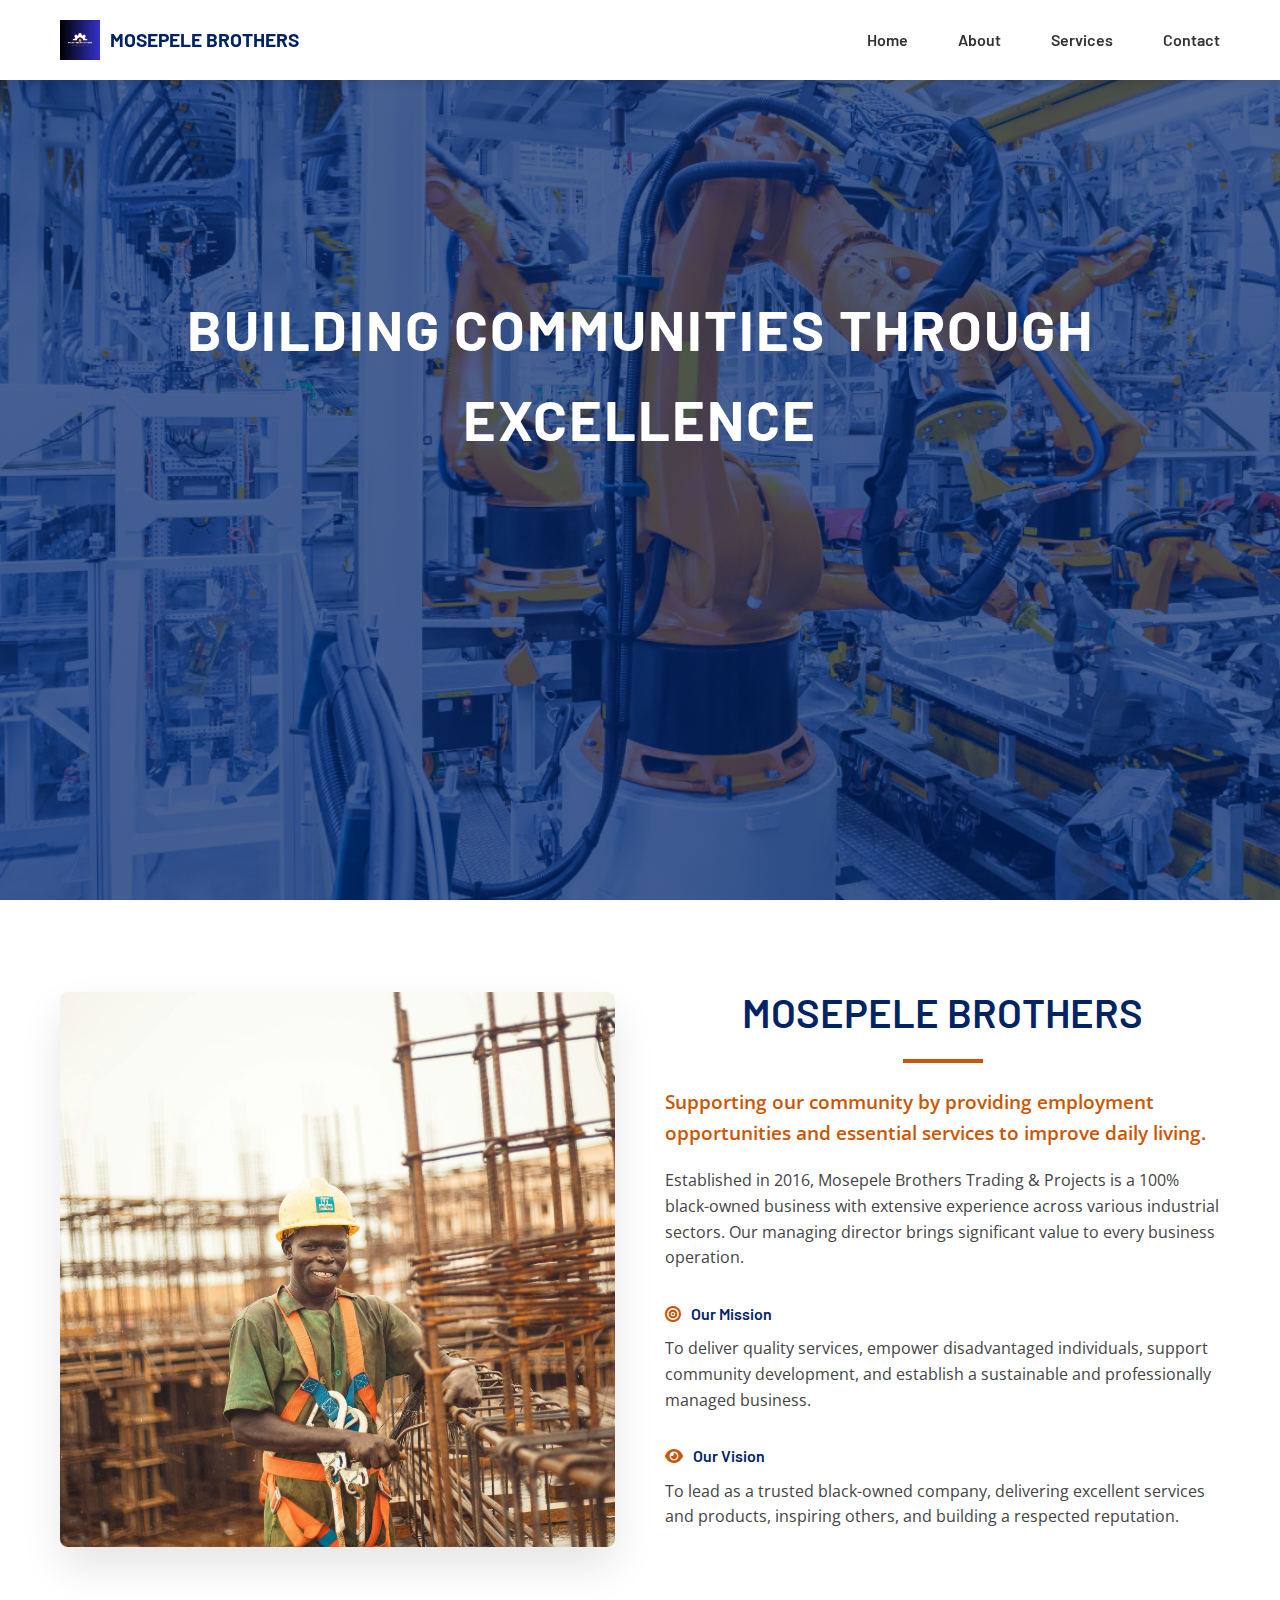
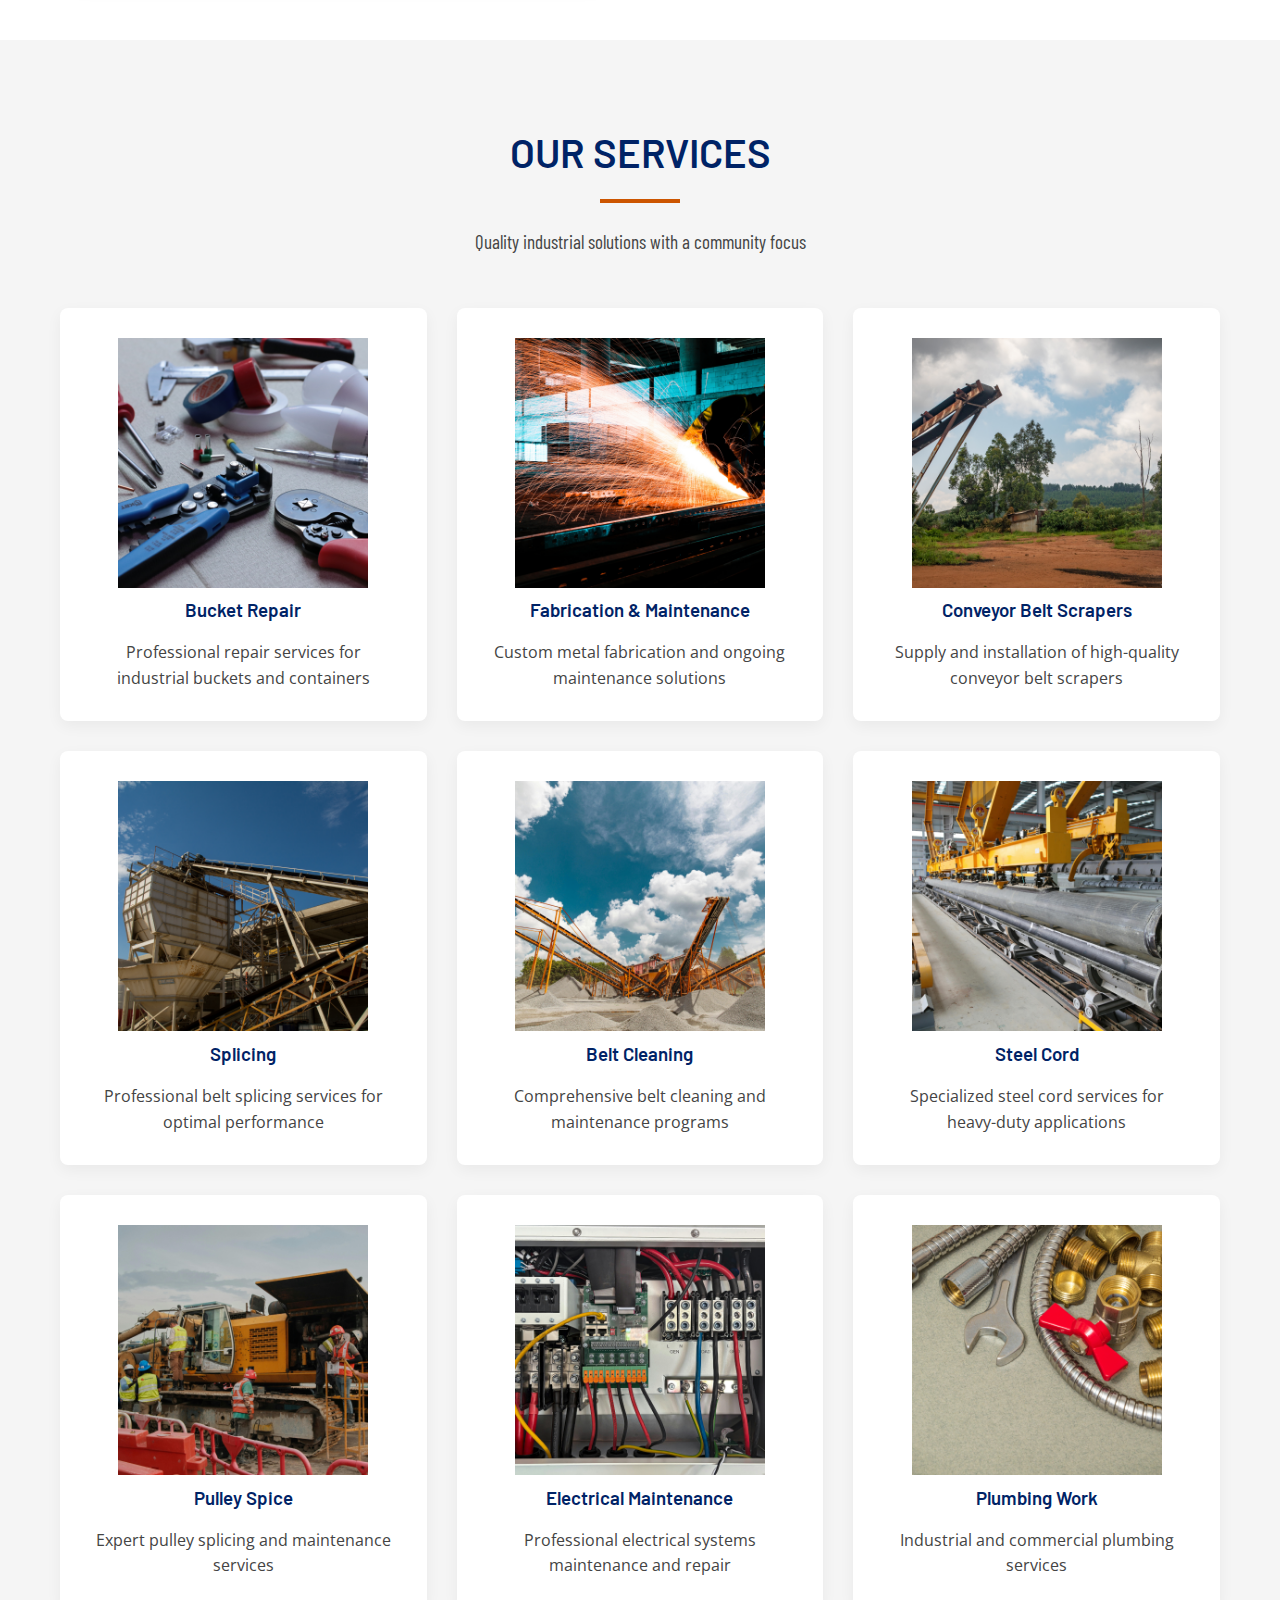
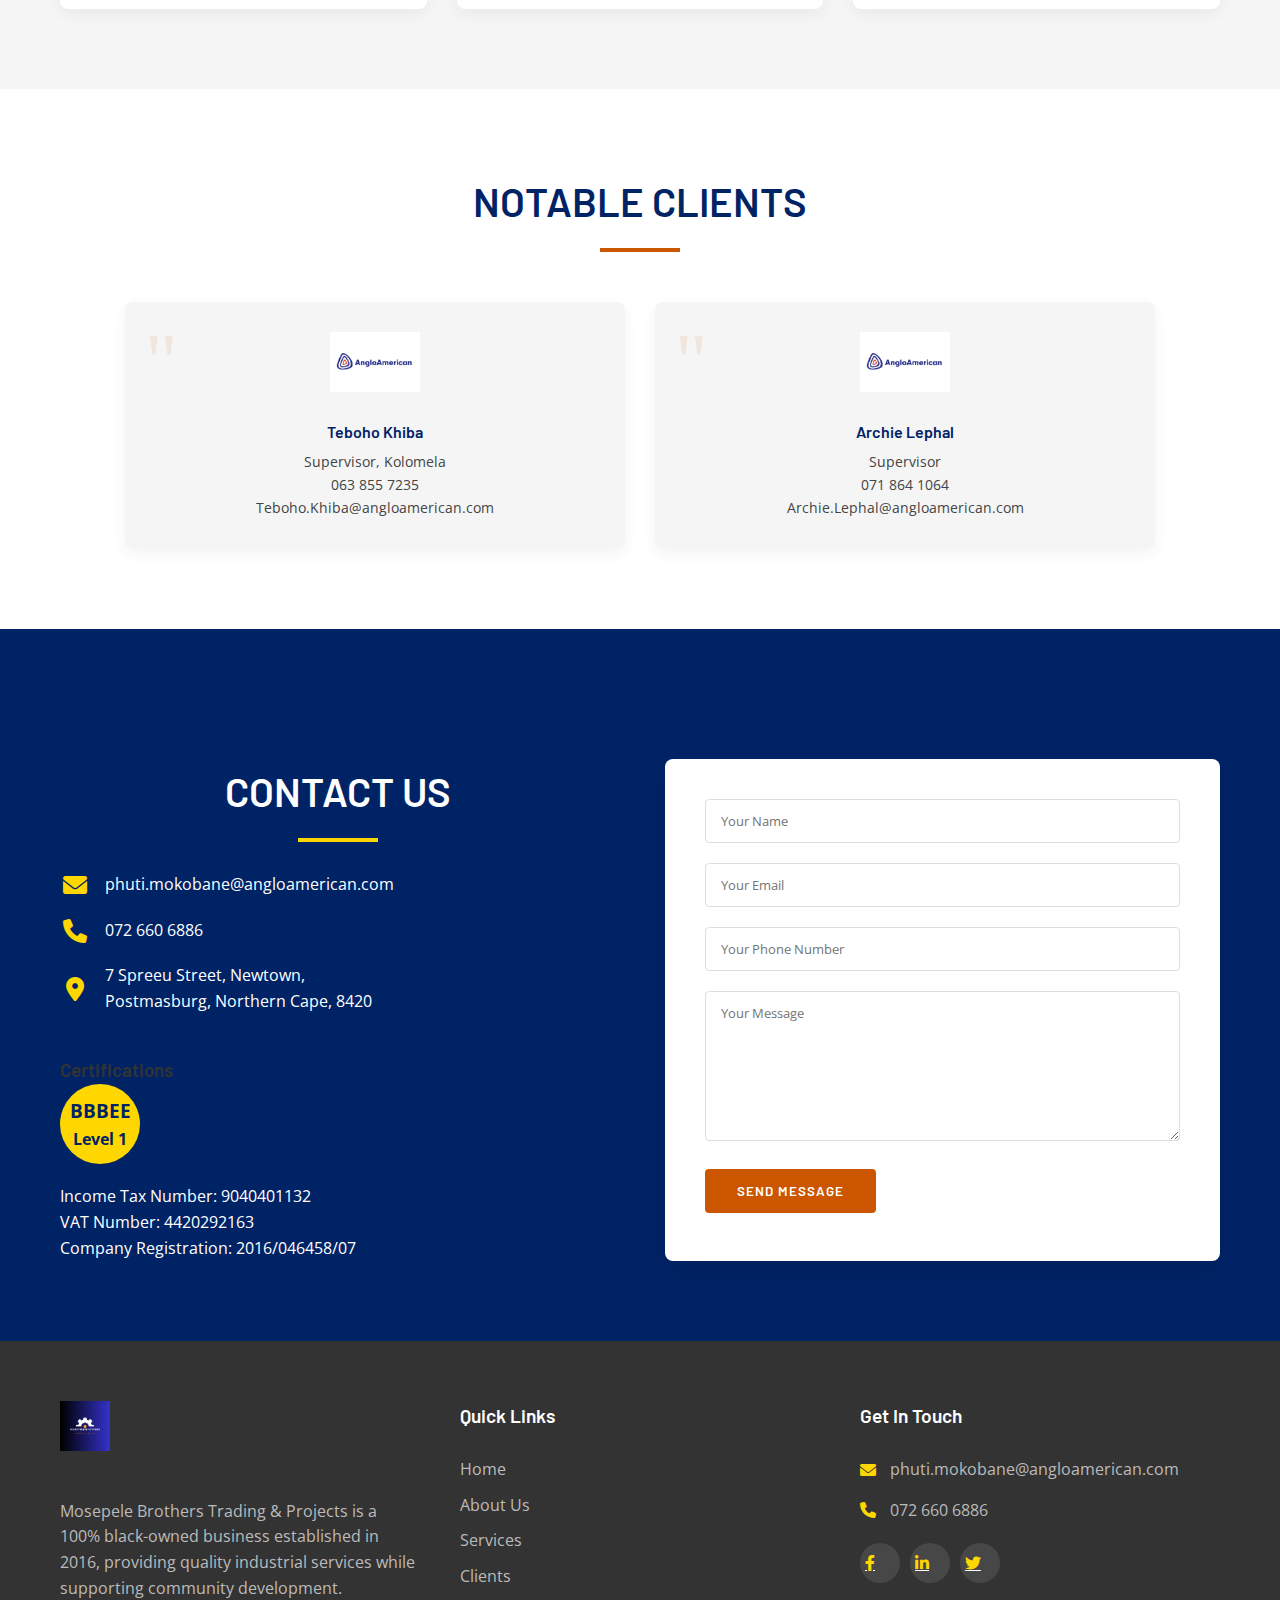
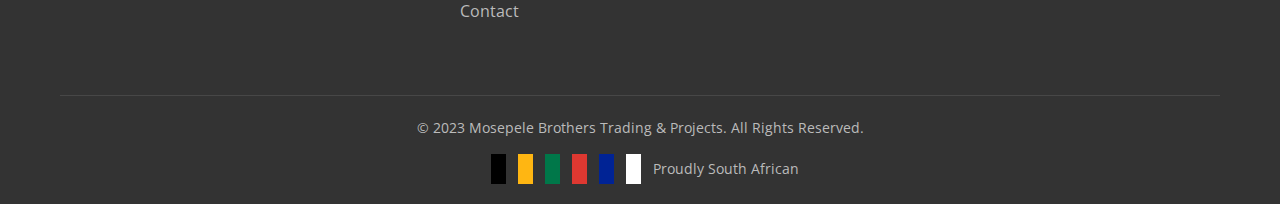
<file: index.html>
<!DOCTYPE html>
<html lang="en">
<head>
    <meta charset="UTF-8">
    <meta name="viewport" content="width=device-width, initial-scale=1.0">
    <title>Mosepele Brothers | Industrial Services & Community Development</title>
    <meta name="description" content="100% Black-owned industrial services company providing quality repairs, fabrication, and maintenance with BEE Level 1 accreditation">
    <link rel="stylesheet" href="css/style.css">
    <link rel="icon" href="assets/MSPBLogo.png" type="image/x-icon">
    <link rel="stylesheet" href="css/animations.css">
    <link href="https://fonts.googleapis.com/css2?family=Barlow:wght@400;500;600;700&family=Barlow+Condensed:wght@500&family=Open+Sans:wght@400;600&display=swap" rel="stylesheet">
    <link rel="stylesheet" href="https://cdnjs.cloudflare.com/ajax/libs/font-awesome/6.0.0/css/all.min.css">
</head>
<body>
    <nav class="main-nav">
        <div class="container">
            <a href="#" class="logo">
                <img src="assets/MSPBLogo.png" alt="Mosepele Brothers Logo">
                <span>MOSEPELE BROTHERS</span>
            </a>
            <div class="nav-toggle">
                <span></span>
                <span></span>
                <span></span>
            </div>
            <ul class="nav-menu">
                <li><a href="#home">Home</a></li>
                <li><a href="about.html">About</a></li>
                <li><a href="services.html">Services</a></li>
                <!--<li><a href="gallery.html">Gallery</a></li>-->
                <li><a href="contact.html">Contact</a></li>
            </ul>
        </div>
    </nav>

    <header id="home" class="hero">
        <div class="hero-overlay">
            <div class="container">
                <h1 class="hero-title">BUILDING COMMUNITIES THROUGH EXCELLENCE</h1>
                <p class="hero-subtitle">100% Black-Owned | BEE Level 1 Accredited</p>
                <a href="services.html" class="btn btn-primary">Our Services</a>
            </div>
        </div>
    </header>

    <!--<section class="value-prop">
        <div class="container">
            <div class="value-card">
                <i class="fas fa-hands-helping"></i>
                <h3>Empowering Local Talent</h3>
                <p>Creating jobs and skills development in our community</p>
            </div>
            <div class="value-card">
                <div class="bee-badge">
                    <span>BEE</span>
                    <span>LEVEL 1</span>
                </div>
                <h3>Certified Excellence</h3>
                <p>Highest level of B-BBEE accreditation</p>
            </div>
            <div class="value-card">
                <i class="fas fa-cogs"></i>
                <h3>Industrial Solutions</h3>
                <p>Trusted since 2016</p>
            </div>
        </div>
    </section>-->

    <section id="about" class="about-section">
        <div class="container">
            <div class="about-grid">
                <div class="about-image">
                    <img src="assets/mosepelebrothersteam.png" alt="Mosepele Brothers team at work">
                </div>
                <div class="about-content">
                    <h2 class="section-title">MOSEPELE BROTHERS</h2>
                    <p class="highlight">Supporting our community by providing employment opportunities and essential services to improve daily living.</p>
                    <p>Established in 2016, Mosepele Brothers Trading & Projects is a 100% black-owned business with extensive experience across various industrial sectors. Our managing director brings significant value to every business operation.</p>
                    <div class="mission-vision">
                        <div class="mission">
                            <h4><i class="fas fa-bullseye"></i> Our Mission</h4>
                            <p>To deliver quality services, empower disadvantaged individuals, support community development, and establish a sustainable and professionally managed business.</p>
                        </div>
                        <div class="vision">
                            <h4><i class="fas fa-eye"></i> Our Vision</h4>
                            <p>To lead as a trusted black-owned company, delivering excellent services and products, inspiring others, and building a respected reputation.</p>
                        </div>
                    </div>
                </div>
            </div>
        </div>
    </section>

    <section id="services" class="services-section">
        <div class="container">
            <h2 class="section-title">OUR SERVICES</h2>
            <p class="section-subtitle">Quality industrial solutions with a community focus</p>
            
            <div class="services-grid">
                <div class="service-card">
                    <div class="service-icon">
                        <img src="assets/mspbrepairs.png" alt="Repair Icon" >
                    </div>
                    <h3>Bucket Repair</h3>
                    <p>Professional repair services for industrial buckets and containers</p>
                </div>
                
                <div class="service-card">
                    <div class="service-icon">
                        <img src="assets/mspbmetalfabric.png" alt="Fabrication Icon">
                    </div>
                    <h3>Fabrication & Maintenance</h3>
                    <p>Custom metal fabrication and ongoing maintenance solutions</p>
                </div>
                
                <div class="service-card">
                    <div class="service-icon">
                        <img src="assets/beltscrapers.png" alt="Conveyor Icon" >
                    </div>
                    <h3>Conveyor Belt Scrapers</h3>
                    <p>Supply and installation of high-quality conveyor belt scrapers</p>
                </div>
                
                <div class="service-card">
                    <div class="service-icon">
                        <img src="assets/beltsplicing.png" alt="Splicing Icon" >
                    </div>
                    <h3>Splicing</h3>
                    <p>Professional belt splicing services for optimal performance</p>
                </div>
                
                <div class="service-card">
                    <div class="service-icon">
                        <img src="assets/beltcleaning.png" alt="Cleaning Icon" >
                    </div>
                    <h3>Belt Cleaning</h3>
                    <p>Comprehensive belt cleaning and maintenance programs</p>
                </div>
                
                <div class="service-card">
                    <div class="service-icon">
                        <img src="assets/steelcords.png" alt="Steel Icon" >
                    </div>
                    <h3>Steel Cord</h3>
                    <p>Specialized steel cord services for heavy-duty applications</p>
                </div>
                
                <div class="service-card">
                    <div class="service-icon">
                        <img src="assets/pulleyspice.png" alt="Pulley Icon" >
                    </div>
                    <h3>Pulley Spice</h3>
                    <p>Expert pulley splicing and maintenance services</p>
                </div>
                
                <div class="service-card">
                    <div class="service-icon">
                        <img src="assets/electricalmaintenance.png" alt="Electrical Icon" >
                    </div>
                    <h3>Electrical Maintenance</h3>
                    <p>Professional electrical systems maintenance and repair</p>
                </div>
                
                <div class="service-card">
                    <div class="service-icon">
                        <img src="assets/plumbingwork.png" alt="Plumbing Icon" >
                    </div>
                    <h3>Plumbing Work</h3>
                    <p>Industrial and commercial plumbing services</p>
                </div>
            </div>
        </div>
    </section>

    <section id="clients" class="clients-section">
        <div class="container">
            <h2 class="section-title">NOTABLE CLIENTS</h2>
            <div class="client-testimonials">
                <div class="testimonial-card">
                    <div class="client-logo">
                        <img src="assets/anglo-american-logo.jpg" alt="Anglo American Logo">
                    </div>
                    <!--<blockquote>
                        "Mosepele Brothers has consistently delivered quality services with professionalism. Their work on our conveyor systems has been exceptional."
                    </blockquote>-->
                    <div class="client-info">
                        <h4>Teboho Khiba</h4>
                        <p>Supervisor, Kolomela</p>
                        <p>063 855 7235</p>
                        <p>Teboho.Khiba@angloamerican.com</p>
                    </div>
                </div>
                
                <div class="testimonial-card">
                    <div class="client-logo">
                        <img src="assets/anglo-american-logo.jpg" alt="Anglo American Logo">
                    </div>
                    <!--<blockquote>
                        "We've worked with Mosepele Brothers on multiple projects and they always meet our high standards for quality and safety."
                    </blockquote>-->
                    <div class="client-info">
                        <h4>Archie Lephal</h4>
                        <p>Supervisor</p>
                        <p>071 864 1064</p>
                        <p>Archie.Lephal@angloamerican.com</p>
                    </div>
                </div>
            </div>
        </div>
    </section>

    <section id="contact" class="contact-section">
        <div class="container">
            <div class="contact-grid">
                <div class="contact-info">
                    <h2 class="section-title">CONTACT US</h2>
                    <div class="info-item">
                        <i class="fas fa-envelope"></i>
                        <p>phuti.mokobane@angloamerican.com</p>
                    </div>
                    <div class="info-item">
                        <i class="fas fa-phone"></i>
                        <p>072 660 6886</p>
                    </div>
                    <div class="info-item">
                        <i class="fas fa-map-marker-alt"></i>
                        <p>7 Spreeu Street, Newtown,<br>Postmasburg, Northern Cape, 8420</p>
                    </div>
                    
                    <div class="certifications">
                        <h3>Certifications</h3>
                        <div class="cert-badge">
                            <span>BBBEE</span>
                            <span>Level 1</span>
                        </div>
                        <p>Income Tax Number: 9040401132</p>
                        <p>VAT Number: 4420292163</p>
                        <p>Company Registration: 2016/046458/07</p>
                    </div>
                </div>
                
                <div class="contact-form">
                    <form id="contactForm">
                        <div class="form-group">
                            <input type="text" id="name" name="name" placeholder="Your Name" required>
                        </div>
                        <div class="form-group">
                            <input type="email" id="email" name="email" placeholder="Your Email" required>
                        </div>
                        <div class="form-group">
                            <input type="tel" id="phone" name="phone" placeholder="Your Phone Number">
                        </div>
                        <div class="form-group">
                            <textarea id="message" name="message" placeholder="Your Message" required></textarea>
                        </div>
                        <button type="submit" class="btn btn-primary">Send Message</button>
                    </form>
                </div>
            </div>
        </div>
    </section>

    <footer class="main-footer">
        <div class="container">
            <div class="footer-grid">
                <div class="footer-about">
                    <img src="assets/MSPBLogo.png" alt="Mosepele Brothers Logo" class="footer-logo">
                    <p>Mosepele Brothers Trading & Projects is a 100% black-owned business established in 2016, providing quality industrial services while supporting community development.</p>
                </div>
                
                <div class="footer-links">
                    <h3>Quick Links</h3>
                    <ul>
                        <li><a href="#home">Home</a></li>
                        <li><a href="#about">About Us</a></li>
                        <li><a href="#services">Services</a></li>
                        <li><a href="#clients">Clients</a></li>
                        <li><a href="#contact">Contact</a></li>
                    </ul>
                </div>
                
                <div class="footer-contact">
                    <h3>Get In Touch</h3>
                    <p><i class="fas fa-envelope"></i> phuti.mokobane@angloamerican.com</p>
                    <p><i class="fas fa-phone"></i> 072 660 6886</p>
                    <div class="social-links">
                        <a href="#"><i class="fab fa-facebook-f"></i></a>
                        <a href="#"><i class="fab fa-linkedin-in"></i></a>
                        <a href="#"><i class="fab fa-twitter"></i></a>
                    </div>
                </div>
            </div>
            
            <div class="footer-bottom">
                <p>&copy; 2023 Mosepele Brothers Trading & Projects. All Rights Reserved.</p>
                <div class="sa-flag">
                    <span class="flag-color black"></span>
                    <span class="flag-color yellow"></span>
                    <span class="flag-color green"></span>
                    <span class="flag-color red"></span>
                    <span class="flag-color blue"></span>
                    <span class="flag-color white"></span>
                    <span>Proudly South African</span>
                </div>
            </div>
        </div>
    </footer>

    <script src="js/main.js"></script>
    <script src="js/scroll-effects.js"></script>
</body>
</html>
</file>
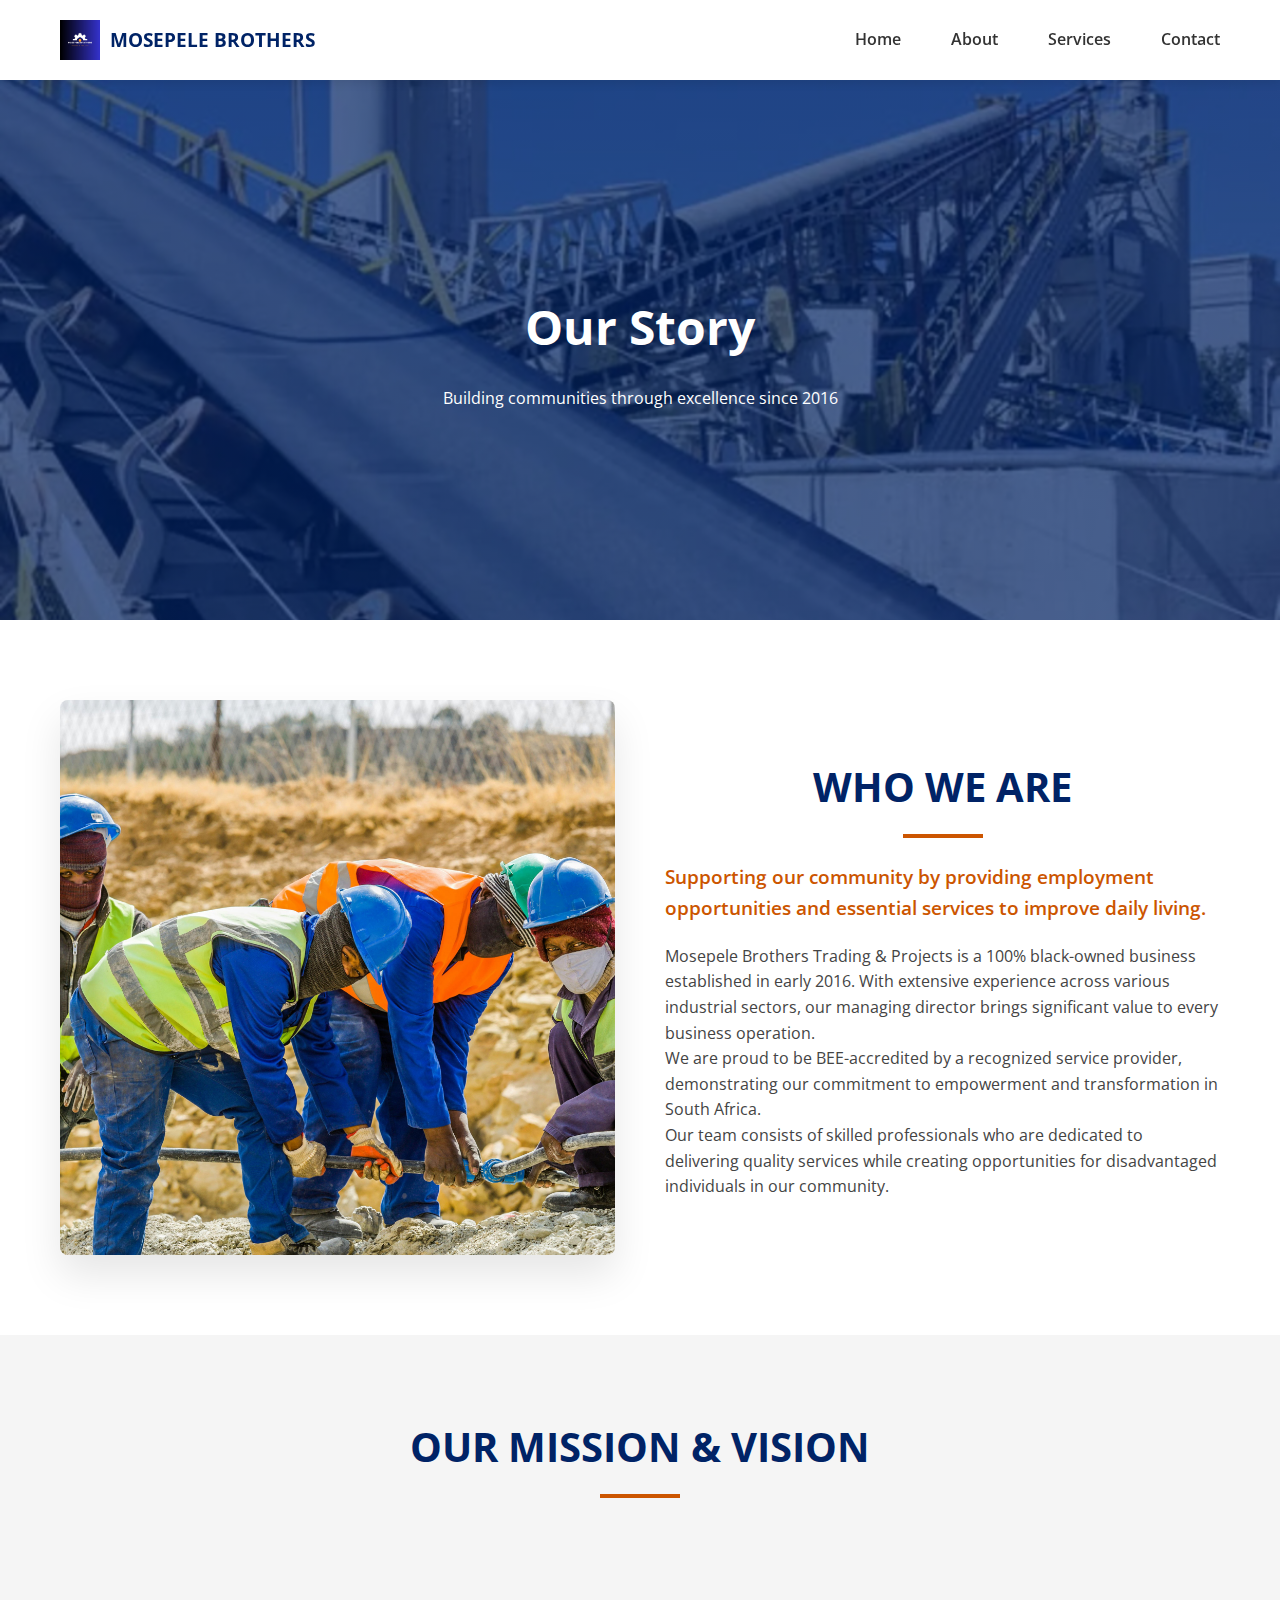
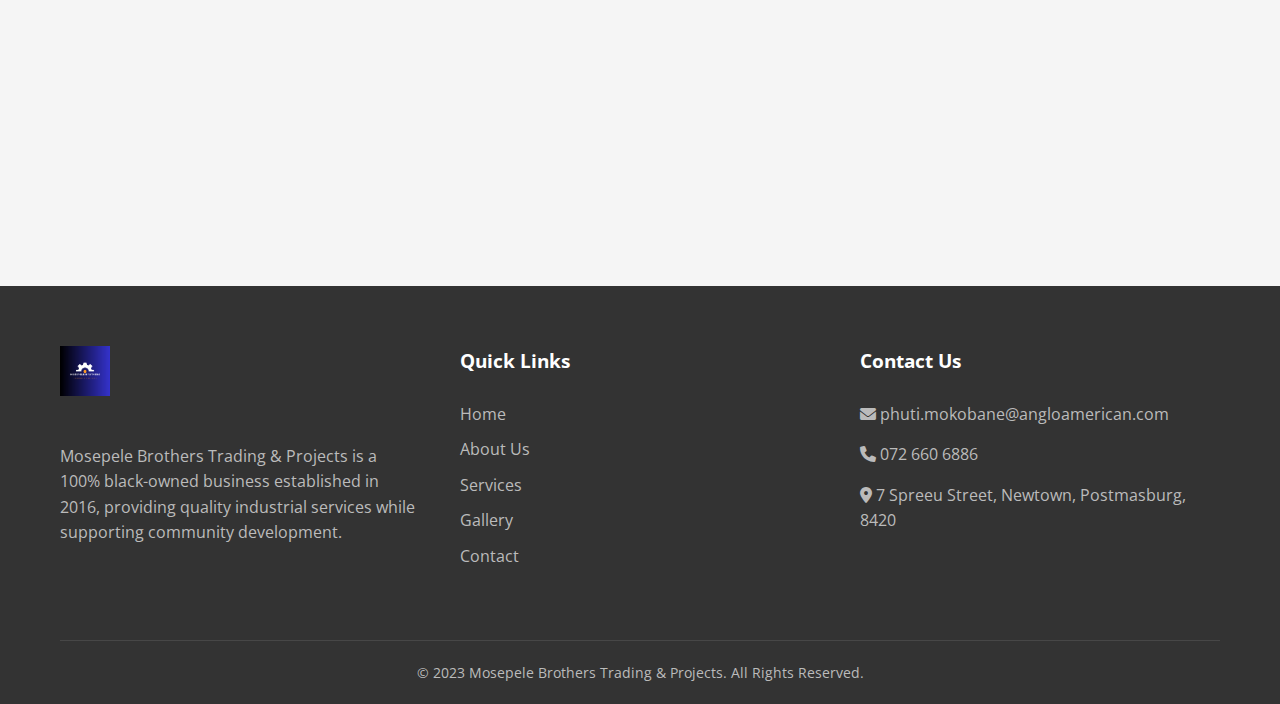
<file: about.html>
<!DOCTYPE html>
<html lang="en">
<head>
    <meta charset="UTF-8">
    <meta name="viewport" content="width=device-width, initial-scale=1.0">
        <link rel="icon" href="assets/MSPBLogo.png" type="image/x-icon">

    <title>About Us | Mosepele Brothers Trading & Projects</title>
    <style>
        :root {
            --primary: #002366;
            --secondary: #CC5500;
            --accent: #FFD700;
            --light: #F5F5F5;
            --dark: #333333;
            --text: #444444;
            --white: #FFFFFF;
        }

        * {
            margin: 0;
            padding: 0;
            box-sizing: border-box;
        }

        body {
            font-family: 'Open Sans', sans-serif;
            color: var(--text);
            line-height: 1.6;
        }

        .container {
            width: 100%;
            max-width: 1200px;
            margin: 0 auto;
            padding: 0 20px;
        }

        section {
            padding: 80px 0;
        }

        .section-title {
            font-size: 2.5rem;
            margin-bottom: 1.5rem;
            position: relative;
            text-align: center;
            color: var(--primary);
        }

        .section-title:after {
            content: '';
            display: block;
            width: 80px;
            height: 4px;
            background: var(--secondary);
            margin: 15px auto;
        }

        .btn {
            display: inline-block;
            padding: 12px 30px;
            border-radius: 4px;
            font-weight: 600;
            text-transform: uppercase;
            letter-spacing: 1px;
            transition: all 0.3s ease;
            text-decoration: none;
        }

        .btn-primary {
            background: var(--secondary);
            color: var(--white);
            border: 2px solid var(--secondary);
        }

        .btn-primary:hover {
            background: transparent;
            color: var(--secondary);
        }

        .main-nav {
            position: fixed;
            top: 0;
            left: 0;
            width: 100%;
            padding: 20px 0;
            background: var(--white);
            box-shadow: 0 2px 10px rgba(0, 0, 0, 0.1);
            z-index: 1000;
            transition: all 0.3s ease;
        }

        .main-nav.scrolled {
            padding: 15px 0;
            background: rgba(255, 255, 255, 0.95);
        }

        .logo {
            display: flex;
            align-items: center;
            text-decoration: none;
            font-weight: 700;
            font-size: 1.2rem;
            color: var(--primary);
        }

        .logo img {
            height: 40px;
            margin-right: 10px;
        }

        .nav-menu {
            display: flex;
            list-style: none;
        }

        .nav-menu li {
            margin-left: 30px;
        }

        .nav-menu a {
            text-decoration: none;
            color: var(--dark);
            font-weight: 600;
            position: relative;
        }

        .nav-menu a:after {
            content: '';
            position: absolute;
            width: 0;
            height: 2px;
            background: var(--secondary);
            bottom: -5px;
            left: 0;
            transition: width 0.3s ease;
        }

        .nav-menu a:hover:after {
            width: 100%;
        }

        .about-hero {
            height: 60vh;
            min-height: 400px;
            background: linear-gradient(rgba(0, 35, 102, 0.7), rgba(0, 35, 102, 0.7)), url('./assets/conveyorbelt.png');
            background-size: cover;
            background-position: center;
            display: flex;
            align-items: center;
            text-align: center;
            color: var(--white);
            margin-top: 80px;
        }

        .about-hero-content h1 {
            font-size: 3rem;
            margin-bottom: 20px;
        }

        .about-content {
            padding: 80px 0;
        }

        .about-grid {
            display: grid;
            grid-template-columns: 1fr 1fr;
            gap: 50px;
            align-items: center;
        }

        .about-image {
            position: relative;
            border-radius: 8px;
            overflow: hidden;
            box-shadow: 0 20px 40px rgba(0, 0, 0, 0.1);
        }

        .about-image img {
            width: 100%;
            height: auto;
            display: block;
        }

        .highlight {
            font-size: 1.2rem;
            color: var(--secondary);
            margin: 20px 0;
            font-weight: 600;
        }

        .mission-vision {
            background: var(--light);
            padding: 80px 0;
        }

        .mv-grid {
            display: grid;
            grid-template-columns: 1fr 1fr;
            gap: 40px;
            margin-top: 50px;
        }

        .mission, .vision {
            background: var(--white);
            padding: 40px;
            border-radius: 8px;
            box-shadow: 0 5px 15px rgba(0, 0, 0, 0.05);
        }

        .mission h3, .vision h3 {
            color: var(--primary);
            margin-bottom: 20px;
            display: flex;
            align-items: center;
        }

        .mission h3 i, .vision h3 i {
            margin-right: 10px;
            color: var(--secondary);
        }

        .team-section {
            padding: 80px 0;
        }

        .team-grid {
            display: grid;
            grid-template-columns: repeat(auto-fill, minmax(250px, 1fr));
            gap: 30px;
            margin-top: 50px;
        }

        .team-member {
            background: var(--white);
            border-radius: 8px;
            overflow: hidden;
            box-shadow: 0 5px 15px rgba(0, 0, 0, 0.05);
            text-align: center;
            transition: transform 0.3s ease;
        }

        .team-member:hover {
            transform: translateY(-10px);
        }

        .team-img {
            height: 250px;
            overflow: hidden;
        }

        .team-img img {
            width: 100%;
            height: 100%;
            object-fit: cover;
            transition: transform 0.5s ease;
        }

        .team-member:hover .team-img img {
            transform: scale(1.1);
        }

        .team-info {
            padding: 20px;
        }

        .team-info h4 {
            color: var(--primary);
            margin-bottom: 5px;
        }

        .team-info p {
            color: var(--secondary);
            font-weight: 600;
        }

        .main-footer {
            background: var(--dark);
            color: var(--white);
            padding: 60px 0 0;
        }

        .footer-grid {
            display: grid;
            grid-template-columns: repeat(auto-fit, minmax(250px, 1fr));
            gap: 40px;
            margin-bottom: 60px;
        }

        .footer-logo {
            height: 50px;
            margin-bottom: 20px;
        }

        .footer-about p {
            margin: 20px 0;
            color: #bbb;
        }

        .footer-links h3,
        .footer-contact h3 {
            color: var(--white);
            margin-bottom: 25px;
            font-size: 1.2rem;
        }

        .footer-links ul {
            list-style: none;
        }

        .footer-links li {
            margin-bottom: 10px;
        }

        .footer-links a {
            color: #bbb;
            text-decoration: none;
            transition: color 0.3s ease;
        }

        .footer-links a:hover {
            color: var(--accent);
        }

        .footer-contact p {
            color: #bbb;
            margin-bottom: 15px;
        }

        .footer-bottom {
            border-top: 1px solid rgba(255, 255, 255, 0.1);
            padding: 20px 0;
            text-align: center;
            color: #bbb;
            font-size: 0.9rem;
        }

        @media (max-width: 992px) {
            .about-grid,
            .mv-grid {
                grid-template-columns: 1fr;
            }
            
            .about-image {
                order: -1;
            }
        }

        @media (max-width: 768px) {
            .section-title {
                font-size: 2rem;
            }
            
            .about-hero-content h1 {
                font-size: 2.2rem;
            }
            
            section {
                padding: 60px 0;
            }
        }

        /* Base Styles */
.nav-menu {
    display: flex;
    gap: 20px;
}

/* Mobile Menu Hidden by Default */
@media (max-width: 768px) {
    .nav-menu {
        display: none;
        flex-direction: column;
        position: absolute;
        top: 60px; /* adjust to your nav height */
        right: 0;
        background: white;
        width: 200px;
        padding: 15px;
        box-shadow: 0 4px 10px rgba(0,0,0,0.1);
        z-index: 999;
    }

    /* Show menu when active */
    .nav-menu.active {
        display: flex;
    }

    /* Hamburger visible on mobile */
    .nav-toggle {
        display: flex;
        flex-direction: column;
        justify-content: space-between;
        width: 25px;
        height: 18px;
        cursor: pointer;
    }

    .nav-toggle span {
        display: block;
        height: 3px;
        width: 100%;
        background: #333;
        border-radius: 2px;
    }
}

@media (max-width: 768px) {
    .nav-menu {
        display: none;
        flex-direction: column;
        position: absolute;
        top: 60px; /* adjust for your nav height */
        right: 0;
        background: #fff;
        width: 200px;
        padding: 15px;
        box-shadow: 0 4px 8px rgba(0,0,0,0.15);
        z-index: 999;
    }

    .nav-menu.active {
        display: flex;
    }

    .nav-toggle {
        display: flex;
        flex-direction: column;
        justify-content: space-between;
        width: 25px;
        height: 18px;
        cursor: pointer;
    }

    .nav-toggle span {
        display: block;
        height: 3px;
        width: 100%;
        background: #333;
        border-radius: 2px;
    }
}

.main-nav .container {
    display: flex;
    justify-content: flex-end; /* pushes content to the right */
    align-items: center;
}

/* Optional: space between logo and menu */
.main-nav .logo {
    margin-right: auto; /* pushes logo left while menu stays right */
}

.nav-menu {
    display: flex;
    gap: 20px; /* spacing between links */
}

/* Desktop default */
.nav-menu {
    display: flex;
    gap: 20px;
}

/* Hide hamburger on desktop */
.nav-toggle {
    display: none;
}

/* Mobile styles */
@media (max-width: 768px) {
    /* Hide menu by default */
    .nav-menu {
        display: none;
        flex-direction: column;
        position: absolute;
        top: 60px; /* adjust based on nav height */
        right: 0;
        background: #fff;
        width: 220px;
        padding: 15px;
        box-shadow: 0 4px 8px rgba(0,0,0,0.15);
        z-index: 999;
    }

    /* Show when active */
    .nav-menu.active {
        display: flex;
    }

    /* Show hamburger button */
    .nav-toggle {
        display: flex;
        flex-direction: column;
        justify-content: space-between;
        width: 25px;
        height: 18px;
        cursor: pointer;
    }

    .nav-toggle span {
        display: block;
        height: 3px;
        width: 100%;
        background: #333;
        border-radius: 2px;
    }
}


    </style>
    <link href="https://fonts.googleapis.com/css2?family=Barlow:wght@400;500;600;700&family=Open+Sans:wght@400;600&display=swap" rel="stylesheet">
    <link rel="stylesheet" href="https://cdnjs.cloudflare.com/ajax/libs/font-awesome/6.0.0/css/all.min.css">
</head>
<body>
    <nav class="main-nav">
        <div class="container">
            <a href="index.html" class="logo">
                <img src="assets/MSPBLogo.png" alt="Mosepele Brothers Logo">
                <span>MOSEPELE BROTHERS</span>
            </a>
            <ul class="nav-menu">
                <li><a href="index.html">Home</a></li>
                <li><a href="about.html" class="active">About</a></li>
                <li><a href="services.html">Services</a></li>
                <!--<li><a href="gallery.html">Gallery</a></li>-->
                <li><a href="contact.html">Contact</a></li>
            </ul>
        </div>
    </nav>

    <section class="about-hero">
        <div class="container about-hero-content">
            <h1>Our Story</h1>
            <p>Building communities through excellence since 2016</p>
        </div>
    </section>

    <section class="about-content">
        <div class="container">
            <div class="about-grid">
                <div class="about-image">
                    <img src="assets/mspbindustryteam.png" alt="Mosepele Brothers team at work">
                </div>
                <div class="about-text">
                    <h2 class="section-title">WHO WE ARE</h2>
                    <p class="highlight">Supporting our community by providing employment opportunities and essential services to improve daily living.</p>
                    <p>Mosepele Brothers Trading & Projects is a 100% black-owned business established in early 2016. With extensive experience across various industrial sectors, our managing director brings significant value to every business operation.</p>
                    <p>We are proud to be BEE-accredited by a recognized service provider, demonstrating our commitment to empowerment and transformation in South Africa.</p>
                    <p>Our team consists of skilled professionals who are dedicated to delivering quality services while creating opportunities for disadvantaged individuals in our community.</p>
                </div>
            </div>
        </div>
    </section>

    <section class="mission-vision">
        <div class="container">
            <h2 class="section-title">OUR MISSION & VISION</h2>
            
            <div class="mv-grid">
                <div class="mission">
                    <h3><i class="fas fa-bullseye"></i> Our Mission</h3>
                    <p>To deliver quality services, empower disadvantaged individuals, support community development, and establish a sustainable and professionally managed business.</p>
                    <p>We believe in creating value not just for our clients, but for our entire community through job creation and skills development.</p>
                </div>
                
                <div class="vision">
                    <h3><i class="fas fa-eye"></i> Our Vision</h3>
                    <p>To lead as a trusted black-owned company, delivering excellent services and products, inspiring others, and building a respected reputation.</p>
                    <p>We aim to be recognized as a benchmark for quality and empowerment in the industrial services sector.</p>
                </div>
            </div>
        </div>
    </section>

    <!--<section class="team-section">
        <div class="container">
            <h2 class="section-title">OUR TEAM</h2>
            <p class="section-subtitle">Meet the dedicated professionals behind Mosepele Brothers</p>
            
            <div class="team-grid">
                <div class="team-member">
                    <div class="team-img">
                        <img src="images/team1.jpg" alt="Team Member">
                    </div>
                    <div class="team-info">
                        <h4>Victor Mosepele</h4>
                        <p>Managing Director</p>
                    </div>
                </div>
                
                <div class="team-member">
                    <div class="team-img">
                        <img src="images/team2.jpg" alt="Team Member">
                    </div>
                    <div class="team-info">
                        <h4>John Mosepele</h4>
                        <p>Operations Manager</p>
                    </div>
                </div>
                
                <div class="team-member">
                    <div class="team-img">
                        <img src="images/team3.jpg" alt="Team Member">
                    </div>
                    <div class="team-info">
                        <h4>Sarah Mosepele</h4>
                        <p>Finance Manager</p>
                    </div>
                </div>
                
                <div class="team-member">
                    <div class="team-img">
                        <img src="images/team4.jpg" alt="Team Member">
                    </div>
                    <div class="team-info">
                        <h4>David Mosepele</h4>
                        <p>Technical Supervisor</p>
                    </div>
                </div>
            </div>
        </div>
    </section>-->

    <footer class="main-footer">
        <div class="container">
            <div class="footer-grid">
                <div class="footer-about">
                    <img src="assets/MSPBLogo.png" alt="Mosepele Brothers Logo" class="footer-logo">
                    <p>Mosepele Brothers Trading & Projects is a 100% black-owned business established in 2016, providing quality industrial services while supporting community development.</p>
                </div>
                
                <div class="footer-links">
                    <h3>Quick Links</h3>
                    <ul>
                        <li><a href="index.html">Home</a></li>
                        <li><a href="about.html">About Us</a></li>
                        <li><a href="services.html">Services</a></li>
                        <li><a href="gallery.html">Gallery</a></li>
                        <li><a href="contact.html">Contact</a></li>
                    </ul>
                </div>
                
                <div class="footer-contact">
                    <h3>Contact Us</h3>
                    <p><i class="fas fa-envelope"></i> phuti.mokobane@angloamerican.com</p>
                    <p><i class="fas fa-phone"></i> 072 660 6886</p>
                    <p><i class="fas fa-map-marker-alt"></i> 7 Spreeu Street, Newtown, Postmasburg, 8420</p>
                </div>
            </div>
            
            <div class="footer-bottom">
                <p>&copy; 2023 Mosepele Brothers Trading & Projects. All Rights Reserved.</p>
            </div>
        </div>
    </footer>

    <script>
        const navbar = document.querySelector('.main-nav');
        window.addEventListener('scroll', function() {
            if (window.scrollY > 100) {
                navbar.classList.add('scrolled');
            } else {
                navbar.classList.remove('scrolled');
            }
        });

        document.querySelectorAll('a[href^="#"]').forEach(anchor => {
            anchor.addEventListener('click', function(e) {
                e.preventDefault();
                
                const targetId = this.getAttribute('href');
                if (targetId === '#') return;
                
                const targetElement = document.querySelector(targetId);
                if (targetElement) {
                    window.scrollTo({
                        top: targetElement.offsetTop - 80,
                        behavior: 'smooth'
                    });
                }
            });
        });

        function animateOnScroll() {
            const elements = document.querySelectorAll('.about-grid, .mv-grid, .team-member');
            
            elements.forEach(element => {
                const elementPosition = element.getBoundingClientRect().top;
                const windowHeight = window.innerHeight;
                
                if (elementPosition < windowHeight - 100) {
                    element.style.opacity = '1';
                    element.style.transform = 'translateY(0)';
                }
            });
        }

        document.querySelectorAll('.about-grid, .mv-grid, .team-member').forEach(el => {
            el.style.opacity = '0';
            el.style.transform = 'translateY(30px)';
            el.style.transition = 'all 0.6s ease-out';
        });

        window.addEventListener('load', animateOnScroll);
        window.addEventListener('scroll', animateOnScroll);

        

        document.addEventListener("DOMContentLoaded", function () {
    const navToggle = document.querySelector(".nav-toggle");
    const navMenu = document.querySelector(".nav-menu");

    if (navToggle && navMenu) {
        navToggle.addEventListener("click", function () {
            navMenu.classList.toggle("active");
        });
    }
});

    </script>
</body>
</html>
</file>
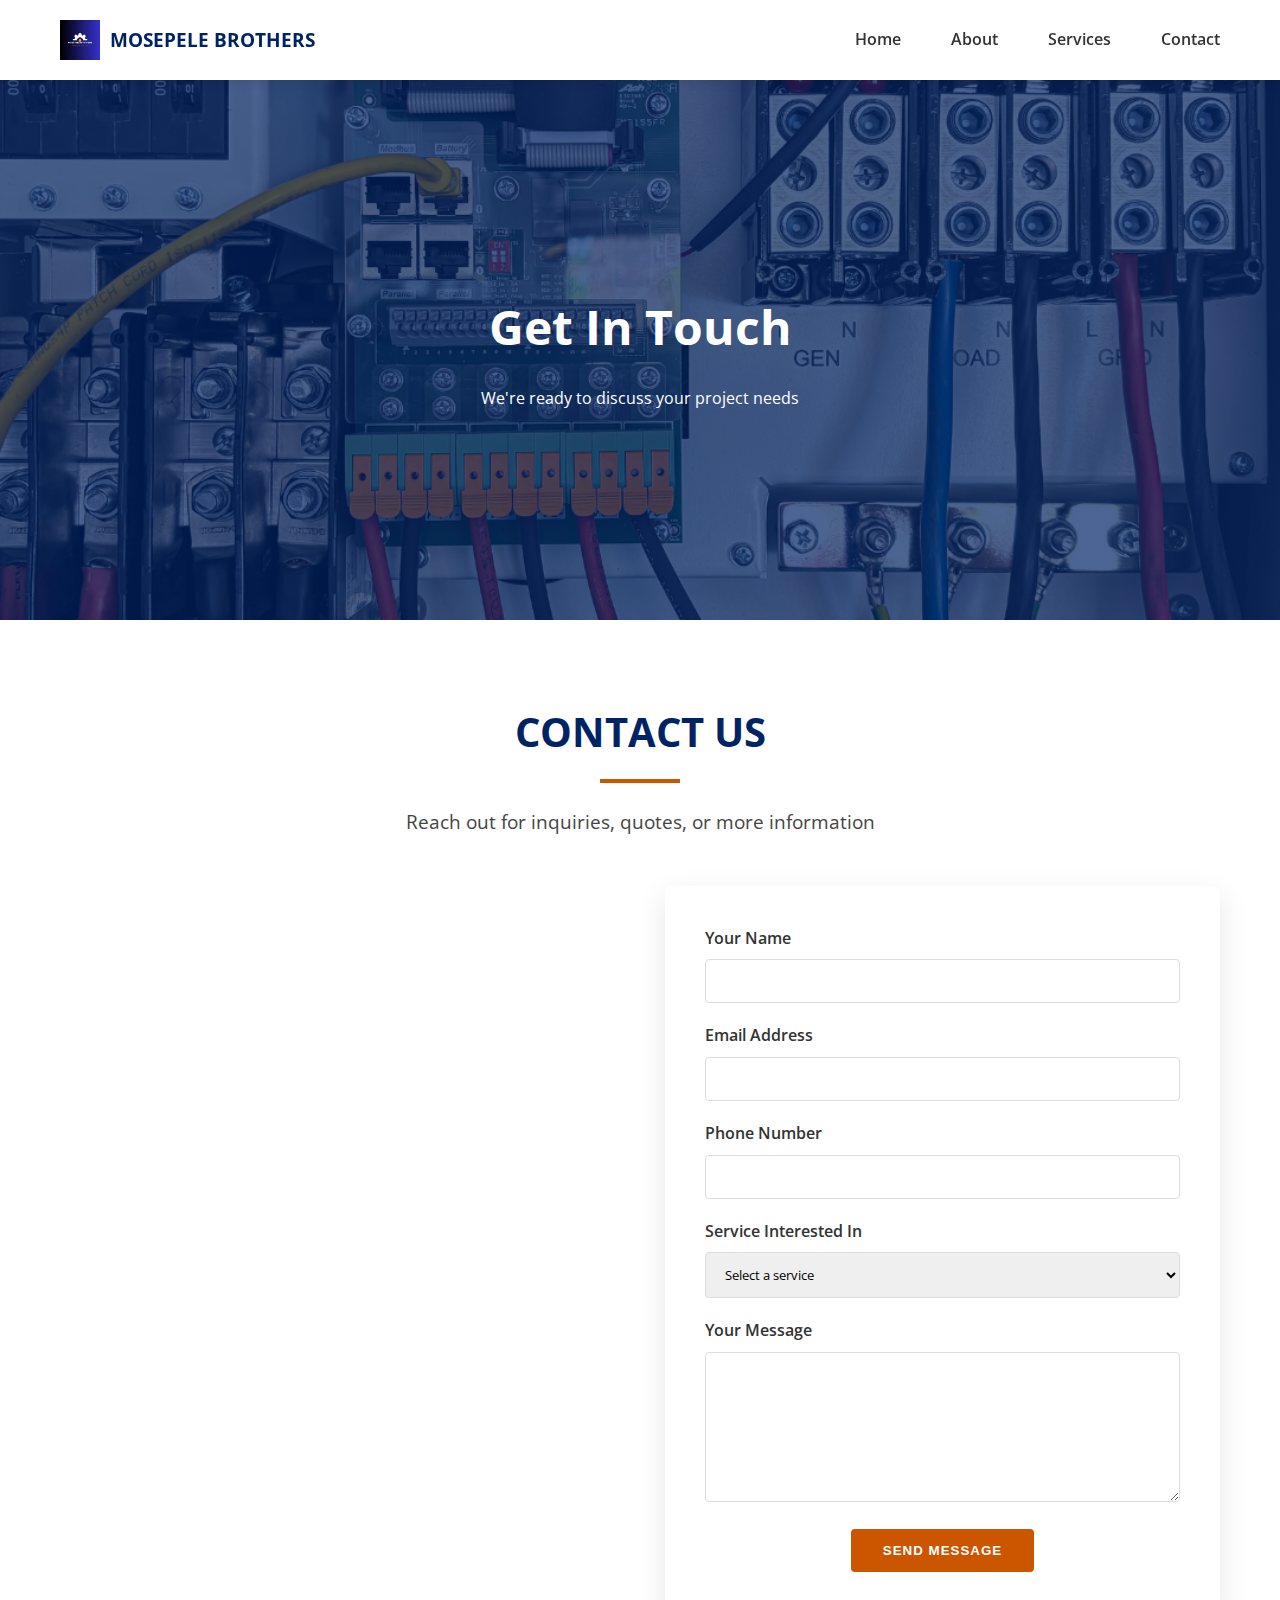
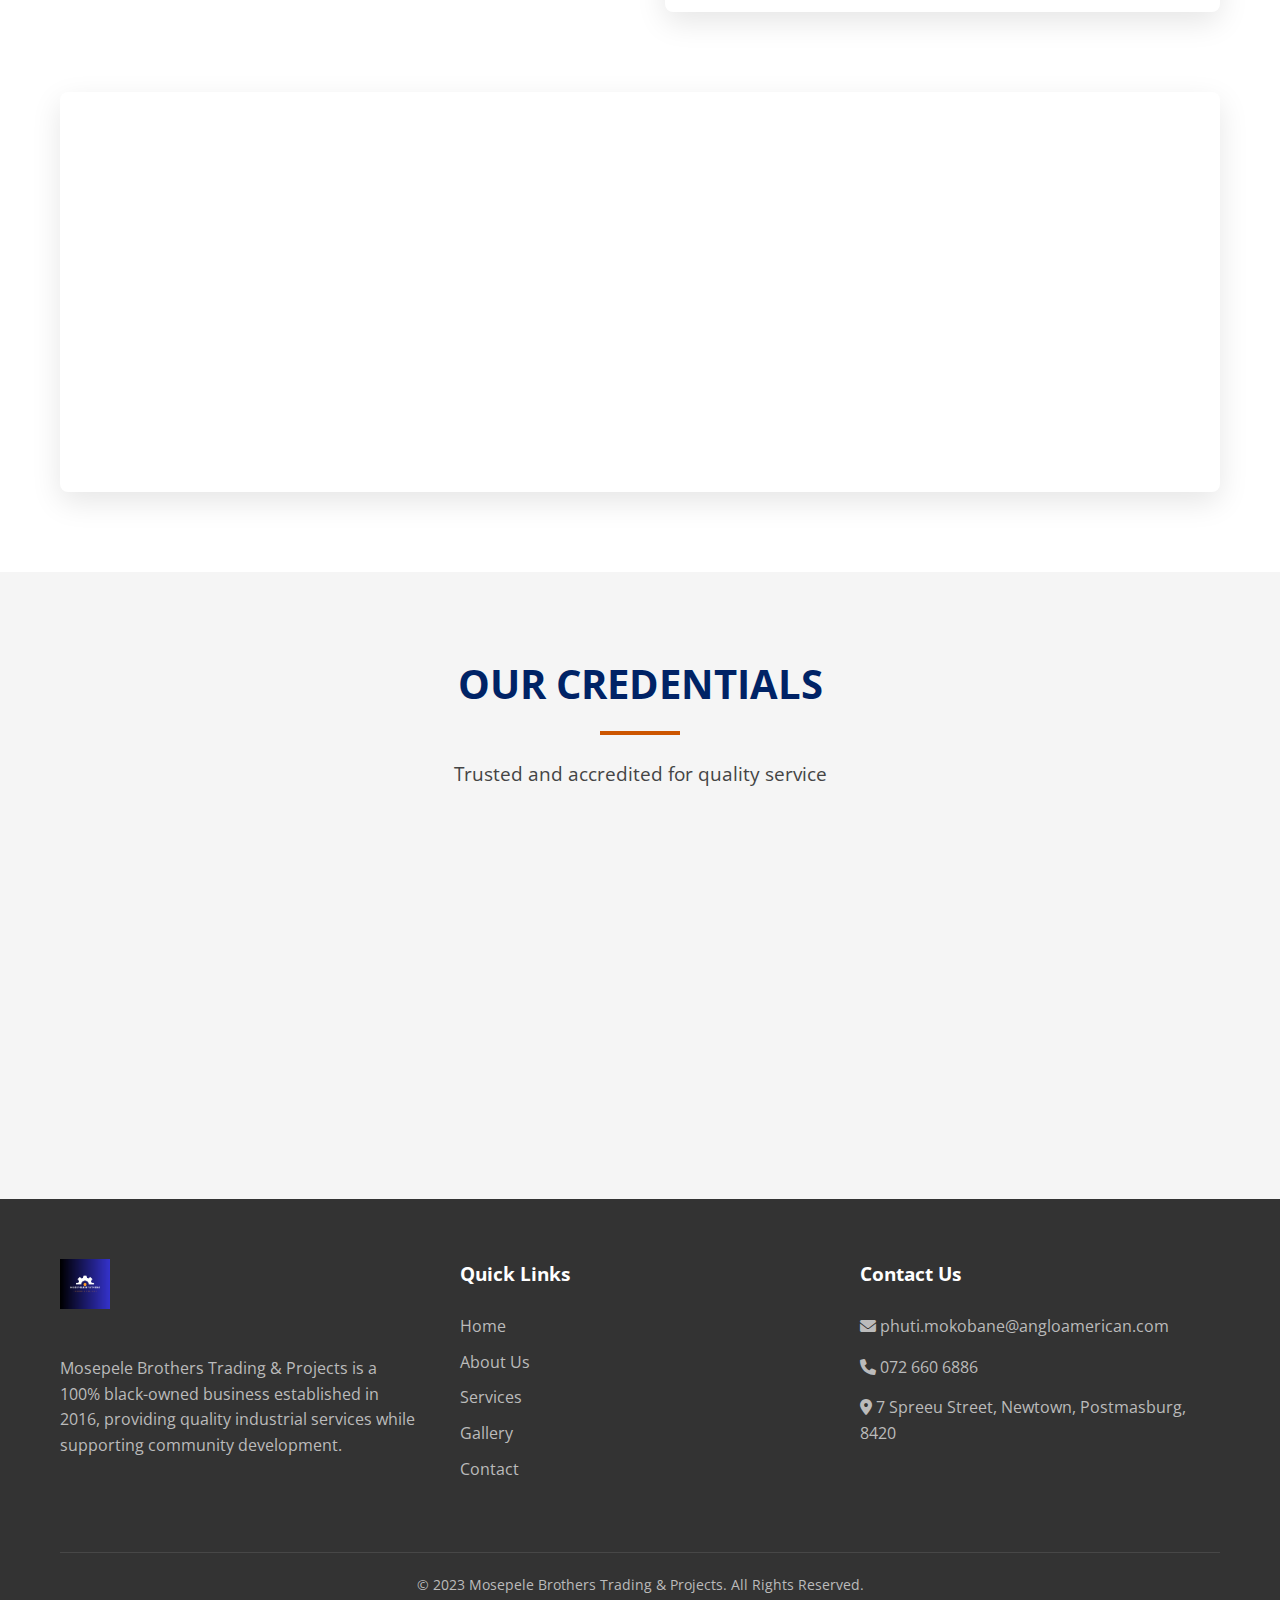
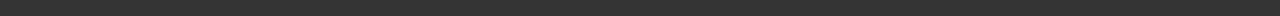
<file: contact.html>
<!DOCTYPE html>
<html lang="en">
<head>
    <meta charset="UTF-8">
    <meta name="viewport" content="width=device-width, initial-scale=1.0">

        <link rel="icon" href="assets/MSPBLogo.png" type="image/x-icon">

    <title>Contact Us | Mosepele Brothers Trading & Projects</title>
    <style>
        /* Base Styles */
        :root {
            --primary: #002366;
            --secondary: #CC5500;
            --accent: #FFD700;
            --light: #F5F5F5;
            --dark: #333333;
            --text: #444444;
            --white: #FFFFFF;
        }

        * {
            margin: 0;
            padding: 0;
            box-sizing: border-box;
        }

        body {
            font-family: 'Open Sans', sans-serif;
            color: var(--text);
            line-height: 1.6;
        }

        .container {
            width: 100%;
            max-width: 1200px;
            margin: 0 auto;
            padding: 0 20px;
        }

        section {
            padding: 80px 0;
        }

        .section-title {
            font-size: 2.5rem;
            margin-bottom: 1.5rem;
            position: relative;
            text-align: center;
            color: var(--primary);
        }

        .section-title:after {
            content: '';
            display: block;
            width: 80px;
            height: 4px;
            background: var(--secondary);
            margin: 15px auto;
        }

        .section-subtitle {
            text-align: center;
            font-size: 1.2rem;
            margin-bottom: 3rem;
            color: var(--text);
        }

        .btn {
            display: inline-block;
            padding: 12px 30px;
            border-radius: 4px;
            font-weight: 600;
            text-transform: uppercase;
            letter-spacing: 1px;
            transition: all 0.3s ease;
            text-decoration: none;
        }

        .btn-primary {
            background: var(--secondary);
            color: var(--white);
            border: 2px solid var(--secondary);
        }

        .btn-primary:hover {
            background: transparent;
            color: var(--secondary);
        }

        /* Navigation */
        .main-nav {
            position: fixed;
            top: 0;
            left: 0;
            width: 100%;
            padding: 20px 0;
            background: var(--white);
            box-shadow: 0 2px 10px rgba(0, 0, 0, 0.1);
            z-index: 1000;
            transition: all 0.3s ease;
        }

        .main-nav.scrolled {
            padding: 15px 0;
            background: rgba(255, 255, 255, 0.95);
        }

        .logo {
            display: flex;
            align-items: center;
            text-decoration: none;
            font-weight: 700;
            font-size: 1.2rem;
            color: var(--primary);
        }

        .logo img {
            height: 40px;
            margin-right: 10px;
        }

        .nav-menu {
            display: flex;
            list-style: none;
        }

        .nav-menu li {
            margin-left: 30px;
        }

        .nav-menu a {
            text-decoration: none;
            color: var(--dark);
            font-weight: 600;
            position: relative;
        }

        .nav-menu a:after {
            content: '';
            position: absolute;
            width: 0;
            height: 2px;
            background: var(--secondary);
            bottom: -5px;
            left: 0;
            transition: width 0.3s ease;
        }

        .nav-menu a:hover:after {
            width: 100%;
        }

        /* Contact Hero */
        .contact-hero {
            height: 60vh;
            min-height: 400px;
            background: linear-gradient(rgba(0, 35, 102, 0.7), rgba(0, 35, 102, 0.7)), url('./assets/electricalmaintenance.png');
            background-size: cover;
            background-position: center;
            display: flex;
            align-items: center;
            text-align: center;
            color: var(--white);
            margin-top: 80px;
        }

        .contact-hero-content h1 {
            font-size: 3rem;
            margin-bottom: 20px;
        }

        /* Contact Section */
        .contact-section {
            padding: 80px 0;
        }

        .contact-grid {
            display: grid;
            grid-template-columns: 1fr 1fr;
            gap: 50px;
        }

        .contact-info {
            padding-right: 30px;
        }

        .info-item {
            display: flex;
            align-items: flex-start;
            margin-bottom: 30px;
        }

        .info-icon {
            font-size: 1.5rem;
            color: var(--secondary);
            margin-right: 20px;
            margin-top: 5px;
        }

        .info-content h3 {
            color: var(--primary);
            margin-bottom: 10px;
        }

        .contact-form {
            background: var(--white);
            padding: 40px;
            border-radius: 8px;
            box-shadow: 0 10px 30px rgba(0, 0, 0, 0.1);
        }

        .form-group {
            margin-bottom: 20px;
        }

        .form-group label {
            display: block;
            margin-bottom: 8px;
            font-weight: 600;
            color: var(--dark);
        }

        .form-group input,
        .form-group textarea,
        .form-group select {
            width: 100%;
            padding: 12px 15px;
            border: 1px solid #ddd;
            border-radius: 4px;
            font-family: 'Open Sans', sans-serif;
            transition: border-color 0.3s ease;
        }

        .form-group input:focus,
        .form-group textarea:focus,
        .form-group select:focus {
            outline: none;
            border-color: var(--secondary);
        }

        .form-group textarea {
            min-height: 150px;
            resize: vertical;
        }

        .form-submit {
            text-align: center;
        }

        /* Map Section */
        .map-section {
            padding: 0 0 80px;
        }

        .map-container {
            height: 400px;
            border-radius: 8px;
            overflow: hidden;
            box-shadow: 0 10px 30px rgba(0, 0, 0, 0.1);
        }

        .map-container iframe {
            width: 100%;
            height: 100%;
            border: none;
        }

        /* Certifications Section */
        .certifications-section {
            background: var(--light);
            padding: 80px 0;
            text-align: center;
        }

        .certs-grid {
            display: flex;
            justify-content: center;
            flex-wrap: wrap;
            gap: 30px;
            margin-top: 50px;
        }

        .cert-item {
            background: var(--white);
            padding: 30px;
            border-radius: 8px;
            box-shadow: 0 5px 15px rgba(0, 0, 0, 0.05);
            max-width: 300px;
        }

        .cert-icon {
            font-size: 3rem;
            color: var(--secondary);
            margin-bottom: 20px;
        }

        .cert-item h3 {
            color: var(--primary);
            margin-bottom: 15px;
        }

        /* Footer */
        .main-footer {
            background: var(--dark);
            color: var(--white);
            padding: 60px 0 0;
        }

        .footer-grid {
            display: grid;
            grid-template-columns: repeat(auto-fit, minmax(250px, 1fr));
            gap: 40px;
            margin-bottom: 60px;
        }

        .footer-logo {
            height: 50px;
            margin-bottom: 20px;
        }

        .footer-about p {
            margin: 20px 0;
            color: #bbb;
        }

        .footer-links h3,
        .footer-contact h3 {
            color: var(--white);
            margin-bottom: 25px;
            font-size: 1.2rem;
        }

        .footer-links ul {
            list-style: none;
        }

        .footer-links li {
            margin-bottom: 10px;
        }

        .footer-links a {
            color: #bbb;
            text-decoration: none;
            transition: color 0.3s ease;
        }

        .footer-links a:hover {
            color: var(--accent);
        }

        .footer-contact p {
            color: #bbb;
            margin-bottom: 15px;
        }

        .footer-bottom {
            border-top: 1px solid rgba(255, 255, 255, 0.1);
            padding: 20px 0;
            text-align: center;
            color: #bbb;
            font-size: 0.9rem;
        }

        /* Responsive Styles */
        @media (max-width: 992px) {
            .contact-grid {
                grid-template-columns: 1fr;
            }
            
            .contact-info {
                padding-right: 0;
                margin-bottom: 50px;
            }
        }

        @media (max-width: 768px) {
            .section-title {
                font-size: 2rem;
            }
            
            .contact-hero-content h1 {
                font-size: 2.2rem;
            }
            
            section {
                padding: 60px 0;
            }
            
            .map-container {
                height: 300px;
            }
        }

        .main-nav .container {
    display: flex;
    justify-content: flex-end; /* pushes content to the right */
    align-items: center;
}

/* Optional: space between logo and menu */
.main-nav .logo {
    margin-right: auto; /* pushes logo left while menu stays right */
}

.nav-menu {
    display: flex;
    gap: 20px; /* spacing between links */
}

    </style>
    <link href="https://fonts.googleapis.com/css2?family=Barlow:wght@400;500;600;700&family=Open+Sans:wght@400;600&display=swap" rel="stylesheet">
    <link rel="stylesheet" href="https://cdnjs.cloudflare.com/ajax/libs/font-awesome/6.0.0/css/all.min.css">
</head>
<body>
    <!-- Navigation -->
    <nav class="main-nav">
        <div class="container">
            <a href="index.html" class="logo">
                <img src="assets/MSPBLogo.png" alt="Mosepele Brothers Logo">
                <span>MOSEPELE BROTHERS</span>
            </a>
            <ul class="nav-menu">
                <li><a href="index.html">Home</a></li>
                <li><a href="about.html">About</a></li>
                <li><a href="services.html">Services</a></li>
                <!--<li><a href="gallery.html">Gallery</a></li>-->
                <li><a href="contact.html" class="active">Contact</a></li>
            </ul>
        </div>
    </nav>

    <!-- Contact Hero -->
    <section class="contact-hero">
        <div class="container contact-hero-content">
            <h1>Get In Touch</h1>
            <p>We're ready to discuss your project needs</p>
        </div>
    </section>

    <!-- Contact Section -->
    <section class="contact-section">
        <div class="container">
            <h2 class="section-title">CONTACT US</h2>
            <p class="section-subtitle">Reach out for inquiries, quotes, or more information</p>
            
            <div class="contact-grid">
                <div class="contact-info">
                    <div class="info-item">
                        <div class="info-icon">
                            <i class="fas fa-envelope"></i>
                        </div>
                        <div class="info-content">
                            <h3>Email Us</h3>
                            <p>phuti.mokobane@angloamerican.com</p>
                            <p>We typically respond within 24 hours</p>
                        </div>
                    </div>
                    
                    <div class="info-item">
                        <div class="info-icon">
                            <i class="fas fa-phone"></i>
                        </div>
                        <div class="info-content">
                            <h3>Call Us</h3>
                            <p>072 660 6886</p>
                            <p>Monday - Friday: 8am - 5pm</p>
                        </div>
                    </div>
                    
                    <div class="info-item">
                        <div class="info-icon">
                            <i class="fas fa-map-marker-alt"></i>
                        </div>
                        <div class="info-content">
                            <h3>Visit Us</h3>
                            <p>7 Spreeu Street, Newtown</p>
                            <p>Postmasburg, Northern Cape, 8420</p>
                            <p>By appointment only</p>
                        </div>
                    </div>
                    
                    <div class="info-item">
                        <div class="info-icon">
                            <i class="fas fa-certificate"></i>
                        </div>
                        <div class="info-content">
                            <h3>Our Credentials</h3>
                            <p>BEE Level 1 Accredited</p>
                            <p>Company Registration: 2016/046458/07</p>
                            <p>VAT Number: 4420292163</p>
                        </div>
                    </div>
                </div>
                
                <div class="contact-form">
                    <form id="contactForm">
                        <div class="form-group">
                            <label for="name">Your Name</label>
                            <input type="text" id="name" name="name" required>
                        </div>
                        
                        <div class="form-group">
                            <label for="email">Email Address</label>
                            <input type="email" id="email" name="email" required>
                        </div>
                        
                        <div class="form-group">
                            <label for="phone">Phone Number</label>
                            <input type="tel" id="phone" name="phone">
                        </div>
                        
                        <div class="form-group">
                            <label for="service">Service Interested In</label>
                            <select id="service" name="service">
                                <option value="">Select a service</option>
                                <option value="bucket-repair">Bucket Repair</option>
                                <option value="fabrication">Fabrication & Maintenance</option>
                                <option value="conveyor-scrapers">Conveyor Belt Scrapers</option>
                                <option value="splicing">Splicing</option>
                                <option value="belt-cleaning">Belt Cleaning</option>
                                <option value="steel-cord">Steel Cord</option>
                                <option value="pulley-spice">Pulley Spice</option>
                                <option value="electrical">Electrical Maintenance</option>
                                <option value="plumbing">Plumbing Work</option>
                                <option value="other">Other</option>
                            </select>
                        </div>
                        
                        <div class="form-group">
                            <label for="message">Your Message</label>
                            <textarea id="message" name="message" required></textarea>
                        </div>
                        
                        <div class="form-submit">
                            <button type="submit" class="btn btn-primary">Send Message</button>
                        </div>
                    </form>
                </div>
            </div>
        </div>
    </section>

    <!-- Map Section -->
    <section class="map-section">
        <div class="container">
            <div class="map-container">
                <iframe src="https://www.google.com/maps/embed?pb=!1m18!1m12!1m3!1ddummy!2d24.123456!3d-28.123456!2m3!1f0!2f0!3f0!3m2!1i1024!2i768!4f13.1!3m3!1m2!1s0x0%3A0x0!2zMjjCsDA3JzI0LjQiUyAyNMKwMDcnMjQuNCJF!5e0!3m2!1sen!2sza!4v1234567890123!5m2!1sen!2sza" allowfullscreen="" loading="lazy"></iframe>
            </div>
        </div>
    </section>

    <!-- Certifications Section -->
    <section class="certifications-section">
        <div class="container">
            <h2 class="section-title">OUR CREDENTIALS</h2>
            <p class="section-subtitle">Trusted and accredited for quality service</p>
            
            <div class="certs-grid">
                <div class="cert-item">
                    <div class="cert-icon">
                        <i class="fas fa-award"></i>
                    </div>
                    <h3>BEE Level 1</h3>
                    <p>Highest level of Broad-Based Black Economic Empowerment accreditation</p>
                </div>
                
                <div class="cert-item">
                    <div class="cert-icon">
                        <i class="fas fa-file-contract"></i>
                    </div>
                    <h3>Company Registered</h3>
                    <p>2016/046458/07</p>
                </div>
                
                <div class="cert-item">
                    <div class="cert-icon">
                        <i class="fas fa-receipt"></i>
                    </div>
                    <h3>VAT Registered</h3>
                    <p>VAT Number: 4420292163</p>
                </div>
            </div>
        </div>
    </section>

    <!-- Footer -->
    <footer class="main-footer">
        <div class="container">
            <div class="footer-grid">
                <div class="footer-about">
                    <img src="assets/MSPBLogo.png" alt="Mosepele Brothers Logo" class="footer-logo">
                    <p>Mosepele Brothers Trading & Projects is a 100% black-owned business established in 2016, providing quality industrial services while supporting community development.</p>
                </div>
                
                <div class="footer-links">
                    <h3>Quick Links</h3>
                    <ul>
                        <li><a href="index.html">Home</a></li>
                        <li><a href="about.html">About Us</a></li>
                        <li><a href="services.html">Services</a></li>
                        <li><a href="gallery.html">Gallery</a></li>
                        <li><a href="contact.html">Contact</a></li>
                    </ul>
                </div>
                
                <div class="footer-contact">
                    <h3>Contact Us</h3>
                    <p><i class="fas fa-envelope"></i> phuti.mokobane@angloamerican.com</p>
                    <p><i class="fas fa-phone"></i> 072 660 6886</p>
                    <p><i class="fas fa-map-marker-alt"></i> 7 Spreeu Street, Newtown, Postmasburg, 8420</p>
                </div>
            </div>
            
            <div class="footer-bottom">
                <p>&copy; 2023 Mosepele Brothers Trading & Projects. All Rights Reserved.</p>
            </div>
        </div>
    </footer>

    <script>
        // Sticky Navigation on Scroll
        const navbar = document.querySelector('.main-nav');
        window.addEventListener('scroll', function() {
            if (window.scrollY > 100) {
                navbar.classList.add('scrolled');
            } else {
                navbar.classList.remove('scrolled');
            }
        });

        // Form Submission
        const contactForm = document.getElementById('contactForm');
        if (contactForm) {
            contactForm.addEventListener('submit', function(e) {
                e.preventDefault();
                
                // Get form values
                const formData = new FormData(this);
                const data = {};
                formData.forEach((value, key) => {
                    data[key] = value;
                });
                
                // Here you would typically send the data to a server
                console.log('Form submitted:', data);
                
                // Show success message
                alert('Thank you for your message! We will contact you soon.');
                this.reset();
            });
        }

        // Animation on Scroll
        function animateOnScroll() {
            const elements = document.querySelectorAll('.info-item, .cert-item');
            
            elements.forEach((element, index) => {
                const elementPosition = element.getBoundingClientRect().top;
                const windowHeight = window.innerHeight;
                
                if (elementPosition < windowHeight - 100) {
                    setTimeout(() => {
                        element.style.opacity = '1';
                        element.style.transform = 'translateY(0)';
                    }, index * 100);
                }
            });
        }

        // Set initial state for animated elements
        document.querySelectorAll('.info-item, .cert-item').forEach(el => {
            el.style.opacity = '0';
            el.style.transform = 'translateY(30px)';
            el.style.transition = 'all 0.6s ease-out';
        });

        // Run on load and scroll
        window.addEventListener('load', animateOnScroll);
        window.addEventListener('scroll', animateOnScroll);
    </script>
</body>
</html>
</file>
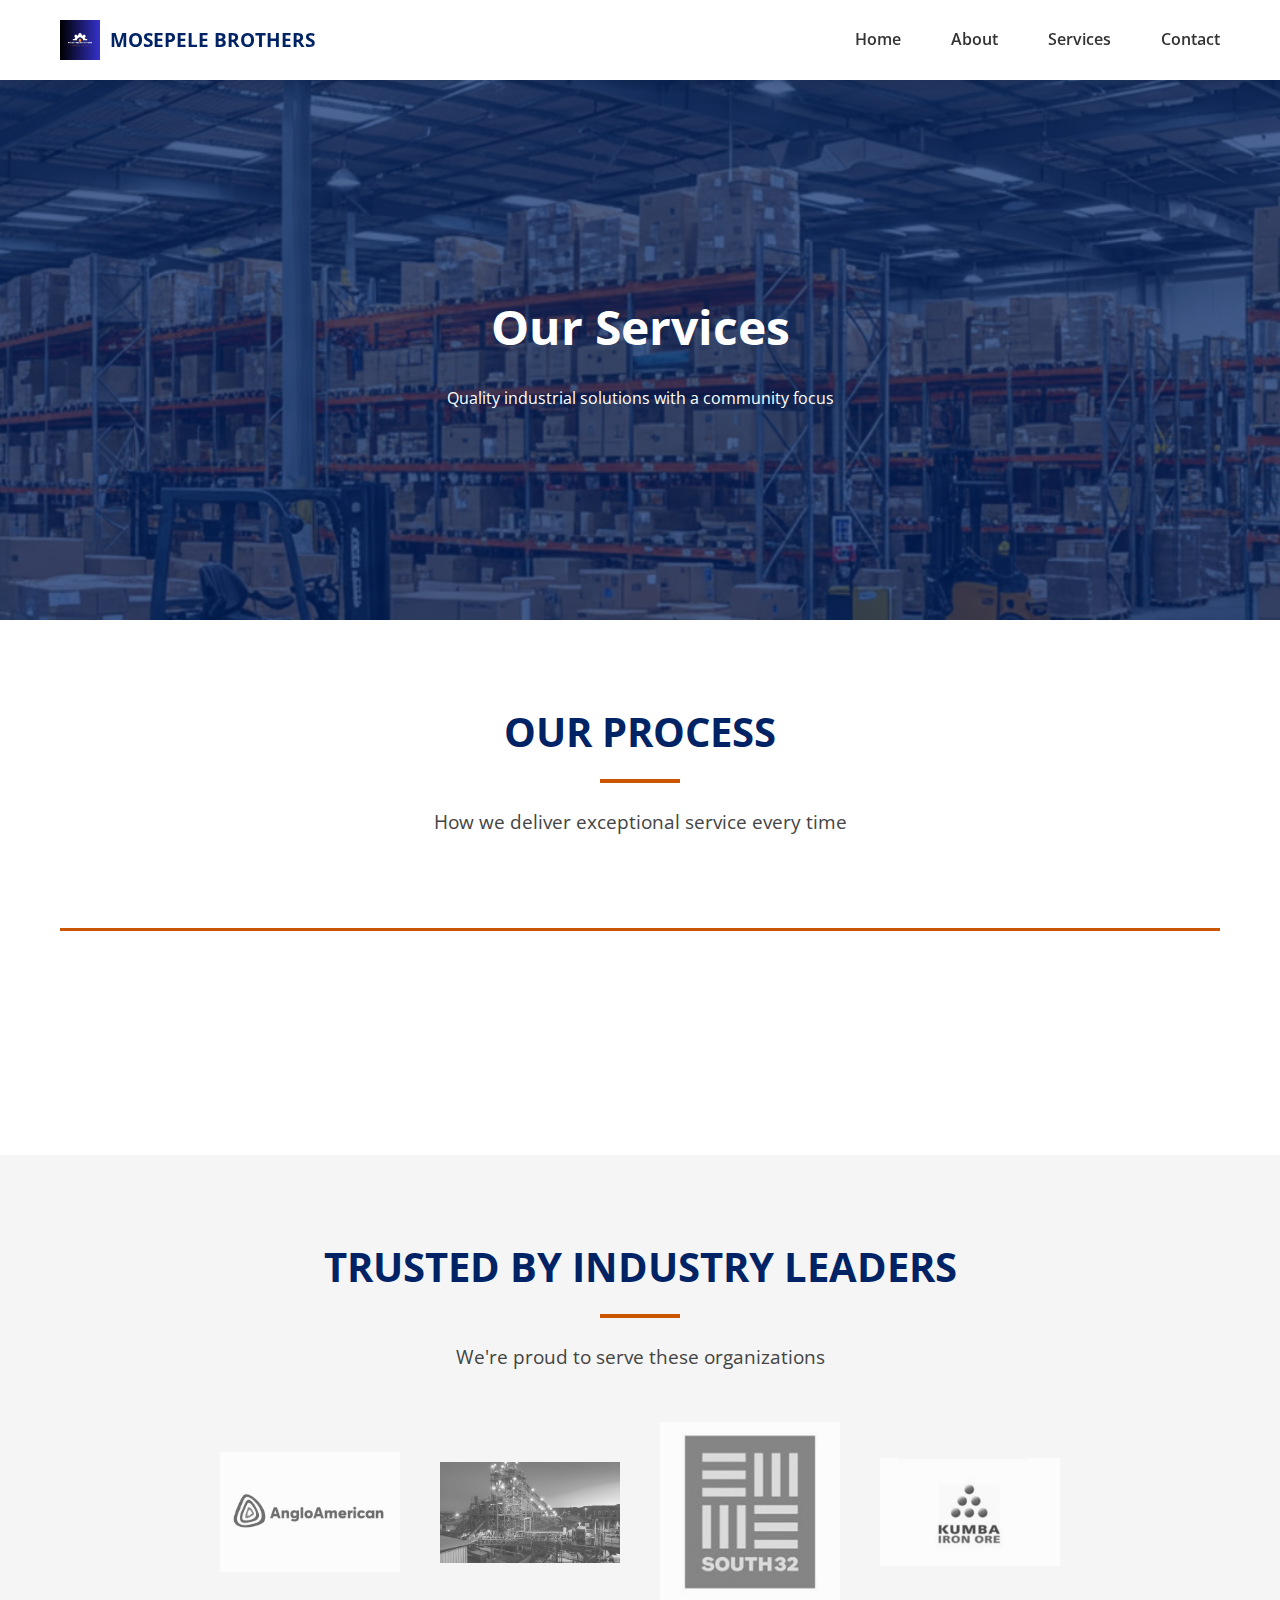
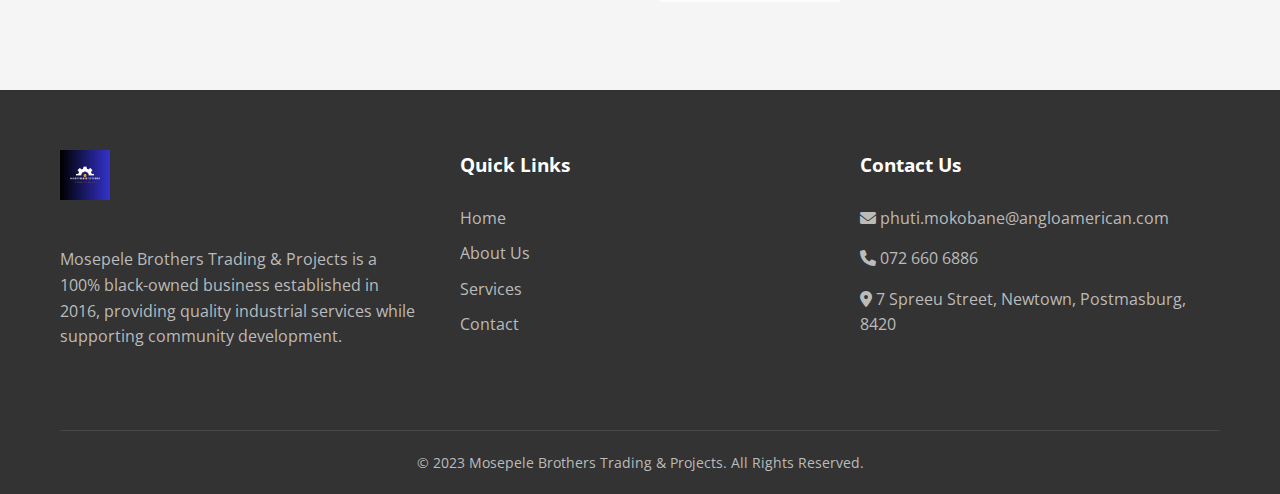
<file: services.html>
<!DOCTYPE html>
<html lang="en">
<head>
    <meta charset="UTF-8">
    <meta name="viewport" content="width=device-width, initial-scale=1.0">
        <link rel="icon" href="assets/MSPBLogo.png" type="image/x-icon">

    <title>Our Services | Mosepele Brothers Trading & Projects</title>
    <style>
        /* Base Styles */
        :root {
            --primary: #002366;
            --secondary: #CC5500;
            --accent: #FFD700;
            --light: #F5F5F5;
            --dark: #333333;
            --text: #444444;
            --white: #FFFFFF;
        }

        * {
            margin: 0;
            padding: 0;
            box-sizing: border-box;
        }

        body {
            font-family: 'Open Sans', sans-serif;
            color: var(--text);
            line-height: 1.6;
        }

        .container {
            width: 100%;
            max-width: 1200px;
            margin: 0 auto;
            padding: 0 20px;
        }

        section {
            padding: 80px 0;
        }

        .section-title {
            font-size: 2.5rem;
            margin-bottom: 1.5rem;
            position: relative;
            text-align: center;
            color: var(--primary);
        }

        .section-title:after {
            content: '';
            display: block;
            width: 80px;
            height: 4px;
            background: var(--secondary);
            margin: 15px auto;
        }

        .section-subtitle {
            text-align: center;
            font-size: 1.2rem;
            margin-bottom: 3rem;
            color: var(--text);
        }

        .btn {
            display: inline-block;
            padding: 12px 30px;
            border-radius: 4px;
            font-weight: 600;
            text-transform: uppercase;
            letter-spacing: 1px;
            transition: all 0.3s ease;
            text-decoration: none;
        }

        .btn-primary {
            background: var(--secondary);
            color: var(--white);
            border: 2px solid var(--secondary);
        }

        .btn-primary:hover {
            background: transparent;
            color: var(--secondary);
        }

        /* Navigation */
        .main-nav {
            position: fixed;
            top: 0;
            left: 0;
            width: 100%;
            padding: 20px 0;
            background: var(--white);
            box-shadow: 0 2px 10px rgba(0, 0, 0, 0.1);
            z-index: 1000;
            transition: all 0.3s ease;
        }

        .main-nav.scrolled {
            padding: 15px 0;
            background: rgba(255, 255, 255, 0.95);
        }

        .logo {
            display: flex;
            align-items: center;
            text-decoration: none;
            font-weight: 700;
            font-size: 1.2rem;
            color: var(--primary);
        }

        .logo img {
            height: 40px;
            margin-right: 10px;
        }

        .nav-menu {
            display: flex;
            list-style: none;
        }

        .nav-menu li {
            margin-left: 30px;
        }

        .nav-menu a {
            text-decoration: none;
            color: var(--dark);
            font-weight: 600;
            position: relative;
        }

        .nav-menu a:after {
            content: '';
            position: absolute;
            width: 0;
            height: 2px;
            background: var(--secondary);
            bottom: -5px;
            left: 0;
            transition: width 0.3s ease;
        }

        .nav-menu a:hover:after {
            width: 100%;
        }

        /* Services Hero */
        .services-hero {
            height: 60vh;
            min-height: 400px;
            background: linear-gradient(rgba(0, 35, 102, 0.7), rgba(0, 35, 102, 0.7)), url('./assets/mosepelebrothersindustry.png');
            background-size: cover;
            background-position: center;
            display: flex;
            align-items: center;
            text-align: center;
            color: var(--white);
            margin-top: 80px;
        }

        .services-hero-content h1 {
            font-size: 3rem;
            margin-bottom: 20px;
        }

        /* Services Section */
        .services-section {
            padding: 80px 0;
            background: var(--light);
        }

        .services-tabs {
            display: flex;
            justify-content: center;
            margin-bottom: 40px;
            flex-wrap: wrap;
        }

        .tab-btn {
            padding: 12px 25px;
            margin: 0 10px;
            background: transparent;
            border: 2px solid var(--secondary);
            color: var(--secondary);
            font-weight: 600;
            cursor: pointer;
            transition: all 0.3s ease;
            border-radius: 30px;
        }

        .tab-btn.active {
            background: var(--secondary);
            color: var(--white);
        }

        .tab-btn:hover:not(.active) {
            background: rgba(204, 85, 0, 0.1);
        }

        .tab-content {
            display: none;
        }

        .tab-content.active {
            display: block;
            animation: fadeIn 0.5s ease;
        }

        .services-grid {
            display: grid;
            grid-template-columns: repeat(auto-fill, minmax(300px, 1fr));
            gap: 30px;
        }

        .service-card {
            background: var(--white);
            border-radius: 8px;
            overflow: hidden;
            box-shadow: 0 5px 15px rgba(0, 0, 0, 0.05);
            transition: all 0.3s ease;
        }

        .service-card:hover {
            transform: translateY(-10px);
            box-shadow: 0 15px 30px rgba(0, 0, 0, 0.1);
        }

        .service-img {
            height: 200px;
            overflow: hidden;
        }

        .service-img img {
            width: 100%;
            height: 100%;
            object-fit: cover;
            transition: transform 0.5s ease;
        }

        .service-card:hover .service-img img {
            transform: scale(1.1);
        }

        .service-info {
            padding: 25px;
        }

        .service-info h3 {
            color: var(--primary);
            margin-bottom: 15px;
        }

        .service-info p {
            margin-bottom: 20px;
        }

        /* Process Section */
        .process-section {
            padding: 80px 0;
            background: var(--white);
        }

        .process-steps {
            display: flex;
            justify-content: space-between;
            margin-top: 50px;
            position: relative;
        }

        .process-steps:before {
            content: '';
            position: absolute;
            top: 40px;
            left: 0;
            right: 0;
            height: 3px;
            background: var(--secondary);
            z-index: 1;
        }

        .step {
            text-align: center;
            position: relative;
            z-index: 2;
            width: 20%;
        }

        .step-icon {
            width: 80px;
            height: 80px;
            background: var(--primary);
            color: var(--accent);
            border-radius: 50%;
            display: flex;
            align-items: center;
            justify-content: center;
            margin: 0 auto 20px;
            font-size: 1.8rem;
        }

        .step h4 {
            color: var(--primary);
            margin-bottom: 10px;
        }

        /* Clients Section */
        .clients-section {
            padding: 80px 0;
            background: var(--light);
        }

        .client-logos {
            display: flex;
            justify-content: center;
            align-items: center;
            flex-wrap: wrap;
            gap: 40px;
            margin-top: 50px;
        }

        .client-logo {
            max-width: 180px;
            filter: grayscale(100%);
            opacity: 0.7;
            transition: all 0.3s ease;
        }

        .client-logo:hover {
            filter: grayscale(0);
            opacity: 1;
        }

        .client-logo img {
            width: 100%;
            height: auto;
        }

        /* Footer */
        .main-footer {
            background: var(--dark);
            color: var(--white);
            padding: 60px 0 0;
        }

        .footer-grid {
            display: grid;
            grid-template-columns: repeat(auto-fit, minmax(250px, 1fr));
            gap: 40px;
            margin-bottom: 60px;
        }

        .footer-logo {
            height: 50px;
            margin-bottom: 20px;
        }

        .footer-about p {
            margin: 20px 0;
            color: #bbb;
        }

        .footer-links h3,
        .footer-contact h3 {
            color: var(--white);
            margin-bottom: 25px;
            font-size: 1.2rem;
        }

        .footer-links ul {
            list-style: none;
        }

        .footer-links li {
            margin-bottom: 10px;
        }

        .footer-links a {
            color: #bbb;
            text-decoration: none;
            transition: color 0.3s ease;
        }

        .footer-links a:hover {
            color: var(--accent);
        }

        .footer-contact p {
            color: #bbb;
            margin-bottom: 15px;
        }

        .footer-bottom {
            border-top: 1px solid rgba(255, 255, 255, 0.1);
            padding: 20px 0;
            text-align: center;
            color: #bbb;
            font-size: 0.9rem;
        }

        /* Animations */
        @keyframes fadeIn {
            from { opacity: 0; }
            to { opacity: 1; }
        }

        /* Responsive Styles */
        @media (max-width: 992px) {
            .process-steps {
                flex-wrap: wrap;
            }
            
            .step {
                width: 45%;
                margin-bottom: 40px;
            }
            
            .process-steps:before {
                display: none;
            }
        }

        @media (max-width: 768px) {
            .section-title {
                font-size: 2rem;
            }
            
            .services-hero-content h1 {
                font-size: 2.2rem;
            }
            
            .tab-btn {
                margin: 5px;
                padding: 10px 15px;
                font-size: 0.9rem;
            }
            
            section {
                padding: 60px 0;
            }
        }

        @media (max-width: 576px) {
            .step {
                width: 100%;
            }
        }

        .main-nav .container {
    display: flex;
    justify-content: flex-end; /* pushes content to the right */
    align-items: center;
}

/* Optional: space between logo and menu */
.main-nav .logo {
    margin-right: auto; /* pushes logo left while menu stays right */
}

.nav-menu {
    display: flex;
    gap: 20px; /* spacing between links */
}

@media (max-width: 768px) {
    .nav-menu {
        display: none;
        flex-direction: column;
        position: absolute;
        top: 60px; /* adjust to match navbar height */
        right: 0;
        background: #fff;
        width: 220px;
        padding: 15px;
        box-shadow: 0 4px 8px rgba(0,0,0,0.15);
        z-index: 999;
    }
    .nav-menu.active {
        display: flex;
    }
    .nav-toggle {
        display: flex;
        flex-direction: column;
        justify-content: space-between;
        width: 25px;
        height: 18px;
        cursor: pointer;
    }
    .nav-toggle span {
        display: block;
        height: 3px;
        width: 100%;
        background: #333;
        border-radius: 2px;
    }
}


    </style>
    <link href="https://fonts.googleapis.com/css2?family=Barlow:wght@400;500;600;700&family=Open+Sans:wght@400;600&display=swap" rel="stylesheet">
    <link rel="stylesheet" href="https://cdnjs.cloudflare.com/ajax/libs/font-awesome/6.0.0/css/all.min.css">
</head>
<body>
    <!-- Navigation -->
    <nav class="main-nav">
        <div class="container">
            <a href="index.html" class="logo">
                <img src="assets/MSPBLogo.png" alt="Mosepele Brothers Logo">
                <span>MOSEPELE BROTHERS</span>
            </a>
            <ul class="nav-menu">
                <li><a href="index.html">Home</a></li>
                <li><a href="about.html">About</a></li>
                <li><a href="services.html" class="active">Services</a></li>
                <!--<li><a href="gallery.html">Gallery</a></li>-->
                <li><a href="contact.html">Contact</a></li>
            </ul>
        </div>
    </nav>

    <!-- Services Hero -->
    <section class="services-hero">
        <div class="container services-hero-content">
            <h1>Our Services</h1>
            <p>Quality industrial solutions with a community focus</p>
        </div>
    </section>

    <!-- Services Section 
    <section class="services-section">
        <div class="container">
            <h2 class="section-title">WHAT WE OFFER</h2>
            <p class="section-subtitle">Comprehensive industrial services tailored to your needs</p>
            
            <div class="services-tabs">
                <button class="tab-btn active" data-tab="all">All Services</button>
                <button class="tab-btn" data-tab="repairs">Repairs</button>
                <button class="tab-btn" data-tab="fabrication">Fabrication</button>
                <button class="tab-btn" data-tab="maintenance">Maintenance</button>
            </div>
            
            <div class="tab-content active" id="all">
                <div class="services-grid">
                    <div class="service-card" data-category="repairs">
                        <div class="service-img">
                            <img src="images/services/bucket-repair.jpg" alt="Bucket Repair">
                        </div>
                        <div class="service-info">
                            <h3>Bucket Repair</h3>
                            <p>Professional repair services for industrial buckets and containers to extend their lifespan and maintain efficiency.</p>
                            <a href="contact.html" class="btn btn-primary">Enquire Now</a>
                        </div>
                    </div>
                    
                    <div class="service-card" data-category="fabrication">
                        <div class="service-img">
                            <img src="images/services/fabrication.jpg" alt="Fabrication">
                        </div>
                        <div class="service-info">
                            <h3>Fabrication & Maintenance</h3>
                            <p>Custom metal fabrication and ongoing maintenance solutions tailored to your specific requirements.</p>
                            <a href="contact.html" class="btn btn-primary">Enquire Now</a>
                        </div>
                    </div>
                    
                    <div class="service-card" data-category="maintenance">
                        <div class="service-img">
                            <img src="images/services/conveyor-scrapers.jpg" alt="Conveyor Scrapers">
                        </div>
                        <div class="service-info">
                            <h3>Conveyor Belt Scrapers</h3>
                            <p>Supply and installation of high-quality conveyor belt scrapers to improve efficiency and reduce wear.</p>
                            <a href="contact.html" class="btn btn-primary">Enquire Now</a>
                        </div>
                    </div>
                    
                    <div class="service-card" data-category="repairs">
                        <div class="service-img">
                            <img src="images/services/splicing.jpg" alt="Splicing">
                        </div>
                        <div class="service-info">
                            <h3>Splicing</h3>
                            <p>Professional belt splicing services using industry-leading techniques for optimal performance.</p>
                            <a href="contact.html" class="btn btn-primary">Enquire Now</a>
                        </div>
                    </div>
                    
                    <div class="service-card" data-category="maintenance">
                        <div class="service-img">
                            <img src="images/services/belt-cleaning.jpg" alt="Belt Cleaning">
                        </div>
                        <div class="service-info">
                            <h3>Belt Cleaning</h3>
                            <p>Comprehensive belt cleaning and maintenance programs to ensure smooth operation.</p>
                            <a href="contact.html" class="btn btn-primary">Enquire Now</a>
                        </div>
                    </div>
                    
                    <div class="service-card" data-category="fabrication">
                        <div class="service-img">
                            <img src="images/services/steel-cord.jpg" alt="Steel Cord">
                        </div>
                        <div class="service-info">
                            <h3>Steel Cord</h3>
                            <p>Specialized steel cord services for heavy-duty applications in demanding environments.</p>
                            <a href="contact.html" class="btn btn-primary">Enquire Now</a>
                        </div>
                    </div>
                    
                    <div class="service-card" data-category="repairs">
                        <div class="service-img">
                            <img src="images/services/pulley-spice.jpg" alt="Pulley Spice">
                        </div>
                        <div class="service-info">
                            <h3>Pulley Spice</h3>
                            <p>Expert pulley splicing and maintenance services to keep your operations running smoothly.</p>
                            <a href="contact.html" class="btn btn-primary">Enquire Now</a>
                        </div>
                    </div>
                    
                    <div class="service-card" data-category="maintenance">
                        <div class="service-img">
                            <img src="images/services/electrical.jpg" alt="Electrical Maintenance">
                        </div>
                        <div class="service-info">
                            <h3>Electrical Maintenance</h3>
                            <p>Professional electrical systems maintenance and repair by certified technicians.</p>
                            <a href="contact.html" class="btn btn-primary">Enquire Now</a>
                        </div>
                    </div>
                    
                    <div class="service-card" data-category="maintenance">
                        <div class="service-img">
                            <img src="images/services/plumbing.jpg" alt="Plumbing Work">
                        </div>
                        <div class="service-info">
                            <h3>Plumbing Work</h3>
                            <p>Industrial and commercial plumbing services for facilities of all sizes.</p>
                            <a href="contact.html" class="btn btn-primary">Enquire Now</a>
                        </div>
                    </div>
                </div>
            </div>
        </div>
    </section> -->

    <!-- Process Section -->
    <section class="process-section">
        <div class="container">
            <h2 class="section-title">OUR PROCESS</h2>
            <p class="section-subtitle">How we deliver exceptional service every time</p>
            
            <div class="process-steps">
                <div class="step">
                    <div class="step-icon">
                        <i class="fas fa-clipboard-list"></i>
                    </div>
                    <h4>Consultation</h4>
                    <p>We listen to understand your specific needs and challenges</p>
                </div>
                
                <div class="step">
                    <div class="step-icon">
                        <i class="fas fa-search"></i>
                    </div>
                    <h4>Assessment</h4>
                    <p>Thorough evaluation of your equipment and requirements</p>
                </div>
                
                <div class="step">
                    <div class="step-icon">
                        <i class="fas fa-tools"></i>
                    </div>
                    <h4>Solution</h4>
                    <p>Customized service plan tailored to your operation</p>
                </div>
                
                <div class="step">
                    <div class="step-icon">
                        <i class="fas fa-check-circle"></i>
                    </div>
                    <h4>Quality Check</h4>
                    <p>Rigorous inspection to ensure highest standards</p>
                </div>
                
                <div class="step">
                    <div class="step-icon">
                        <i class="fas fa-handshake"></i>
                    </div>
                    <h4>Follow-up</h4>
                    <p>Ongoing support and maintenance as needed</p>
                </div>
            </div>
        </div>
    </section>

    <!-- Clients Section -->
    <section class="clients-section">
        <div class="container">
            <h2 class="section-title">TRUSTED BY INDUSTRY LEADERS</h2>
            <p class="section-subtitle">We're proud to serve these organizations</p>
            
            <div class="client-logos">
                <div class="client-logo">
                    <img src="assets/anglo-american-logo.jpg" alt="Anglo American">
                </div>
                <div class="client-logo">
                    <img src="assets/kolomelamine.jpg" alt="Kolomela Mine">
                </div>
                <div class="client-logo">
                    <img src="assets/south32.jpg" alt="South32">
                </div>
                <div class="client-logo">
                    <img src="assets/kumba_iron_ore.jpg" alt="Kumba Iron Ore">
                </div>
            </div>
        </div>
    </section>

    <!-- Footer -->
    <footer class="main-footer">
        <div class="container">
            <div class="footer-grid">
                <div class="footer-about">
                    <img src="assets/MSPBLogo.png" alt="Mosepele Brothers Logo" class="footer-logo">
                    <p>Mosepele Brothers Trading & Projects is a 100% black-owned business established in 2016, providing quality industrial services while supporting community development.</p>
                </div>
                
                <div class="footer-links">
                    <h3>Quick Links</h3>
                    <ul>
                        <li><a href="index.html">Home</a></li>
                        <li><a href="about.html">About Us</a></li>
                        <li><a href="services.html">Services</a></li>
                        <!--<li><a href="gallery.html">Gallery</a></li>-->
                        <li><a href="contact.html">Contact</a></li>
                    </ul>
                </div>
                
                <div class="footer-contact">
                    <h3>Contact Us</h3>
                    <p><i class="fas fa-envelope"></i> phuti.mokobane@angloamerican.com</p>
                    <p><i class="fas fa-phone"></i> 072 660 6886</p>
                    <p><i class="fas fa-map-marker-alt"></i> 7 Spreeu Street, Newtown, Postmasburg, 8420</p>
                </div>
            </div>
            
            <div class="footer-bottom">
                <p>&copy; 2023 Mosepele Brothers Trading & Projects. All Rights Reserved.</p>
            </div>
        </div>
    </footer>

    <script>
        // Sticky Navigation on Scroll
        const navbar = document.querySelector('.main-nav');
        window.addEventListener('scroll', function() {
            if (window.scrollY > 100) {
                navbar.classList.add('scrolled');
            } else {
                navbar.classList.remove('scrolled');
            }
        });

        // Services Tab Functionality
        const tabBtns = document.querySelectorAll('.tab-btn');
        const tabContents = document.querySelectorAll('.tab-content');
        
        tabBtns.forEach(btn => {
            btn.addEventListener('click', function() {
                // Remove active class from all buttons and contents
                tabBtns.forEach(btn => btn.classList.remove('active'));
                tabContents.forEach(content => content.classList.remove('active'));
                
                // Add active class to clicked button
                this.classList.add('active');
                
                // Show corresponding content
                const tabId = this.getAttribute('data-tab');
                if (tabId === 'all') {
                    document.getElementById('all').classList.add('active');
                } else {
                    // Filter services based on category
                    const services = document.querySelectorAll('.service-card');
                    services.forEach(service => {
                        if (service.getAttribute('data-category') === tabId || tabId === 'all') {
                            service.style.display = 'block';
                        } else {
                            service.style.display = 'none';
                        }
                    });
                    document.getElementById('all').classList.add('active');
                }
            });
        });

        // Animation on Scroll
        function animateOnScroll() {
            const elements = document.querySelectorAll('.service-card, .step');
            
            elements.forEach((element, index) => {
                const elementPosition = element.getBoundingClientRect().top;
                const windowHeight = window.innerHeight;
                
                if (elementPosition < windowHeight - 100) {
                    setTimeout(() => {
                        element.style.opacity = '1';
                        element.style.transform = 'translateY(0)';
                    }, index * 100);
                }
            });
        }

        // Set initial state for animated elements
        document.querySelectorAll('.service-card, .step').forEach(el => {
            el.style.opacity = '0';
            el.style.transform = 'translateY(30px)';
            el.style.transition = 'all 0.6s ease-out';
        });

        // Run on load and scroll
        window.addEventListener('load', animateOnScroll);
        window.addEventListener('scroll', animateOnScroll);

        
    </script>
</body>
</html>
</file>
<file: css/style.css>
/* Base Styles */
:root {
    --primary: #002366;
    --secondary: #CC5500;
    --accent: #FFD700;
    --light: #F5F5F5;
    --dark: #333333;
    --text: #444444;
    --white: #FFFFFF;
}

* {
    margin: 0;
    padding: 0;
    box-sizing: border-box;
}

body {
    font-family: 'Open Sans', sans-serif;
    color: var(--text);
    line-height: 1.6;
    overflow-x: hidden;
}

h1, h2, h3, h4, h5, h6 {
    font-family: 'Barlow', sans-serif;
    font-weight: 600;
    color: var(--dark);
}

.container {
    width: 100%;
    max-width: 1200px;
    margin: 0 auto;
    padding: 0 20px;
}

section {
    padding: 80px 0;
}

.section-title {
    font-size: 2.5rem;
    margin-bottom: 1.5rem;
    position: relative;
    text-align: center;
    color: var(--primary);
}

.section-title:after {
    content: '';
    display: block;
    width: 80px;
    height: 4px;
    background: var(--secondary);
    margin: 15px auto;
}

.section-subtitle {
    text-align: center;
    font-size: 1.2rem;
    margin-bottom: 3rem;
    color: var(--text);
    font-family: 'Barlow Condensed', sans-serif;
}

.btn {
    display: inline-block;
    padding: 12px 30px;
    border-radius: 4px;
    font-weight: 600;
    text-transform: uppercase;
    letter-spacing: 1px;
    transition: all 0.3s ease;
    text-decoration: none;
    font-family: 'Barlow', sans-serif;
}

.btn-primary {
    background: var(--secondary);
    color: var(--white);
    border: 2px solid var(--secondary);
}

.btn-primary:hover {
    background: transparent;
    color: var(--secondary);
}

/* Navigation */
.main-nav {
    position: fixed;
    top: 0;
    left: 0;
    width: 100%;
    padding: 20px 0;
    background: var(--white);
    box-shadow: 0 2px 10px rgba(0, 0, 0, 0.1);
    z-index: 1000;
    transition: all 0.3s ease;
}

.main-nav.scrolled {
    padding: 15px 0;
    background: rgba(255, 255, 255, 0.95);
}

.logo {
    display: flex;
    align-items: center;
    text-decoration: none;
    font-family: 'Barlow', sans-serif;
    font-weight: 700;
    font-size: 1.2rem;
    color: var(--primary);
}

.logo img {
    height: 40px;
    margin-right: 10px;
}

.nav-menu {
    display: flex;
    list-style: none;
}

.nav-menu li {
    margin-left: 30px;
}

.nav-menu a {
    text-decoration: none;
    color: var(--dark);
    font-weight: 600;
    font-family: 'Barlow', sans-serif;
    position: relative;
    transition: color 0.3s ease;
}

.nav-menu a:after {
    content: '';
    position: absolute;
    width: 0;
    height: 2px;
    background: var(--secondary);
    bottom: -5px;
    left: 0;
    transition: width 0.3s ease;
}

.nav-menu a:hover {
    color: var(--secondary);
}

.nav-menu a:hover:after {
    width: 100%;
}

.nav-toggle {
    display: none;
    cursor: pointer;
}

.nav-toggle span {
    display: block;
    width: 25px;
    height: 3px;
    background: var(--primary);
    margin: 5px 0;
    transition: all 0.3s ease;
}

/* Hero Section */
.hero {
    height: 100vh;
    min-height: 600px;
    background: linear-gradient(rgba(0, 35, 102, 0.7), rgba(0, 35, 102, 0.7)), url('../assets/industrymsp.png');
    background-size: cover;
    background-position: center;
    display: flex;
    align-items: center;
    text-align: center;
    color: var(--white);
    position: relative;
}

.hero-overlay {
    width: 100%;
}

.hero-title {
    font-size: 3.5rem;
    margin-bottom: 20px;
    text-transform: uppercase;
    font-weight: 700;
    letter-spacing: 2px;
    animation: fadeInUp 1s ease;
    color:#ffffff;
}

.hero-subtitle {
    font-size: 1.5rem;
    margin-bottom: 40px;
    font-family: 'Barlow Condensed', sans-serif;
    animation: fadeInUp 1s ease 0.3s forwards;
    opacity: 0;
}

.hero .btn {
    animation: fadeInUp 1s ease 0.6s forwards;
    opacity: 0;
}

/* Value Proposition */
.value-prop {
    background: var(--light);
    padding: 60px 0;
}

.value-prop .container {
    display: flex;
    justify-content: space-between;
    flex-wrap: wrap;
}

.value-card {
    flex: 1;
    min-width: 300px;
    margin: 15px;
    padding: 40px 30px;
    text-align: center;
    background: var(--white);
    border-radius: 8px;
    box-shadow: 0 5px 15px rgba(0, 0, 0, 0.05);
    transition: transform 0.3s ease, box-shadow 0.3s ease;
}

.value-card:hover {
    transform: translateY(-10px);
    box-shadow: 0 15px 30px rgba(0, 0, 0, 0.1);
}

.value-card i {
    font-size: 3rem;
    color: var(--secondary);
    margin-bottom: 20px;
}

.value-card h3 {
    margin-bottom: 15px;
    color: var(--primary);
}

.bee-badge {
    width: 80px;
    height: 80px;
    background: var(--primary);
    color: var(--accent);
    border-radius: 50%;
    display: flex;
    flex-direction: column;
    justify-content: center;
    align-items: center;
    margin: 0 auto 20px;
    font-family: 'Barlow', sans-serif;
    font-weight: 700;
    font-size: 1.2rem;
    line-height: 1.2;
}

.bee-badge span:first-child {
    font-size: 1.5rem;
}

/* About Section */
.about-section {
    background: var(--white);
}

.about-grid {
    display: grid;
    grid-template-columns: 1fr 1fr;
    gap: 50px;
    align-items: center;
}

.about-image {
    position: relative;
    border-radius: 8px;
    overflow: hidden;
    box-shadow: 0 20px 40px rgba(0, 0, 0, 0.1);
}

.about-image img {
    width: 100%;
    height: auto;
    display: block;
    transition: transform 0.5s ease;
}

.about-image:hover img {
    transform: scale(1.05);
}

.about-content .highlight {
    font-size: 1.2rem;
    color: var(--secondary);
    margin: 20px 0;
    font-weight: 600;
}

.mission-vision {
    margin-top: 30px;
}

.mission, .vision {
    margin-bottom: 30px;
}

.mission h4, .vision h4 {
    color: var(--primary);
    margin-bottom: 10px;
    display: flex;
    align-items: center;
}

.mission h4 i, .vision h4 i {
    margin-right: 10px;
    color: var(--secondary);
}

/* Services Section */
.services-section {
    background: var(--light);
}

.services-grid {
    display: grid;
    grid-template-columns: repeat(auto-fill, minmax(300px, 1fr));
    gap: 30px;
    margin-top: 50px;
}

.service-card {
    background: var(--white);
    border-radius: 8px;
    padding: 30px;
    text-align: center;
    box-shadow: 0 5px 15px rgba(0, 0, 0, 0.05);
    transition: all 0.3s ease;
}

.service-card:hover {
    transform: translateY(-10px);
    box-shadow: 0 15px 30px rgba(0, 0, 0, 0.1);
}



/* Make the image inside fill the circle */
.service-icon img {
    width: 250px;
    height: 100%;
    object-fit: cover; /* keeps aspect ratio while filling container */
   
}




.service-card h3 {
    color: var(--primary);
    margin-bottom: 15px;
}


/* Clients Section */
.clients-section {
    background: var(--white);
}

.client-testimonials {
    display: flex;
    justify-content: center;
    flex-wrap: wrap;
    gap: 30px;
    margin-top: 50px;
}

.testimonial-card {
    flex: 1;
    min-width: 300px;
    max-width: 500px;
    background: var(--light);
    padding: 30px;
    border-radius: 8px;
    box-shadow: 0 5px 15px rgba(0, 0, 0, 0.05);
    position: relative;
}

.testimonial-card:before {
    content: '"';
    position: absolute;
    top: 20px;
    left: 20px;
    font-size: 5rem;
    color: rgba(204, 85, 0, 0.1);
    font-family: serif;
    line-height: 1;
}

.client-logo {
    text-align: center;
    margin-bottom: 20px;
}

.client-logo img {
    max-height: 60px;
    max-width: 200px;
}

blockquote {
    font-style: italic;
    margin-bottom: 20px;
    position: relative;
    z-index: 1;
}

.client-info {
    text-align: center;
}

.client-info h4 {
    color: var(--primary);
    margin-bottom: 5px;
}

.client-info p {
    font-size: 0.9rem;
    color: var(--text);
}

/* Contact Section */
.contact-section {
    background: var(--primary);
    color: var(--white);
}

.contact-section .section-title {
    color: var(--white);
}

.contact-section .section-title:after {
    background: var(--accent);
}

.contact-grid {
    display: grid;
    grid-template-columns: 1fr 1fr;
    gap: 50px;
    margin-top: 50px;
}

.contact-info h2 {
    margin-bottom: 30px;
}

.info-item {
    display: flex;
    align-items: center;
    margin-bottom: 20px;
}

.info-item i {
    font-size: 1.5rem;
    color: var(--accent);
    margin-right: 15px;
    width: 30px;
    text-align: center;
}

.certifications {
    margin-top: 40px;
}

.cert-badge {
    display: inline-flex;
    flex-direction: column;
    align-items: center;
    justify-content: center;
    background: var(--accent);
    color: var(--primary);
    width: 80px;
    height: 80px;
    border-radius: 50%;
    font-weight: 700;
    margin-bottom: 20px;
}

.cert-badge span:first-child {
    font-size: 1.2rem;
}

.contact-form {
    background: var(--white);
    padding: 40px;
    border-radius: 8px;
    box-shadow: 0 10px 30px rgba(0, 0, 0, 0.1);
}

.form-group {
    margin-bottom: 20px;
}

.form-group input,
.form-group textarea {
    width: 100%;
    padding: 12px 15px;
    border: 1px solid #ddd;
    border-radius: 4px;
    font-family: 'Open Sans', sans-serif;
    transition: border-color 0.3s ease;
}

.form-group input:focus,
.form-group textarea:focus {
    outline: none;
    border-color: var(--secondary);
}

.form-group textarea {
    min-height: 150px;
    resize: vertical;
}

/* Footer */
.main-footer {
    background: var(--dark);
    color: var(--white);
    padding: 60px 0 0;
}

.footer-grid {
    display: grid;
    grid-template-columns: repeat(auto-fit, minmax(250px, 1fr));
    gap: 40px;
    margin-bottom: 60px;
}

.footer-logo {
    height: 50px;
    margin-bottom: 20px;
}

.footer-about p {
    margin: 20px 0;
    color: #bbb;
}

.footer-links h3,
.footer-contact h3 {
    color: var(--white);
    margin-bottom: 25px;
    font-size: 1.2rem;
}

.footer-links ul {
    list-style: none;
}

.footer-links li {
    margin-bottom: 10px;
}

.footer-links a {
    color: #bbb;
    text-decoration: none;
    transition: color 0.3s ease;
}

.footer-links a:hover {
    color: var(--accent);
}

.footer-contact p {
    color: #bbb;
    margin-bottom: 15px;
    display: flex;
    align-items: center;
}

.footer-contact i {
    margin-right: 10px;
    color: var(--accent);
    width: 20px;
}

.social-links {
    display: flex;
    margin-top: 20px;
}

.social-links a {
    display: flex;
    align-items: center;
    justify-content: center;
    width: 40px;
    height: 40px;
    background: rgba(255, 255, 255, 0.1);
    border-radius: 50%;
    margin-right: 10px;
    color: var(--white);
    transition: all 0.3s ease;
}

.social-links a:hover {
    background: var(--accent);
    color: var(--primary);
}

.footer-bottom {
    border-top: 1px solid rgba(255, 255, 255, 0.1);
    padding: 20px 0;
    text-align: center;
    color: #bbb;
    font-size: 0.9rem;
}

.sa-flag {
    display: flex;
    align-items: center;
    justify-content: center;
    margin-top: 15px;
}

.flag-color {
    width: 15px;
    height: 30px;
    margin: 0 2px;
}

.flag-color.black { background: #000000; }
.flag-color.yellow { background: #FFB612; }
.flag-color.green { background: #007749; }
.flag-color.red { background: #DE3831; }
.flag-color.blue { background: #002395; }
.flag-color.white { background: #FFFFFF; }

.sa-flag span {
    margin-left: 10px;
}

/* Responsive Styles */
@media (max-width: 992px) {
    .hero-title {
        font-size: 2.8rem;
    }
    
    .about-grid {
        grid-template-columns: 1fr;
    }
    
    .about-image {
        order: -1;
    }
    
    .contact-grid {
        grid-template-columns: 1fr;
    }
}

@media (max-width: 768px) {
    .nav-menu {
        position: fixed;
        top: 80px;
        left: -100%;
        width: 100%;
        height: calc(100vh - 80px);
        background: var(--white);
        flex-direction: column;
        align-items: center;
        justify-content: center;
        transition: left 0.3s ease;
    }
    
    .nav-menu.active {
        left: 0;
    }
    
    .nav-menu li {
        margin: 15px 0;
    }
    
    .nav-toggle {
        display: block;
    }
    
    .nav-toggle.active span:nth-child(1) {
        transform: rotate(45deg) translate(5px, 5px);
    }
    
    .nav-toggle.active span:nth-child(2) {
        opacity: 0;
    }
    
    .nav-toggle.active span:nth-child(3) {
        transform: rotate(-45deg) translate(7px, -6px);
    }
    
    .hero-title {
        font-size: 2.2rem;
    }
    
    .hero-subtitle {
        font-size: 1.2rem;
    }
    
    .value-card {
        min-width: 100%;
        margin: 10px 0;
    }
    
    section {
        padding: 60px 0;
    }
}

@media (max-width: 576px) {
    .hero-title {
        font-size: 1.8rem;
    }
    
    .section-title {
        font-size: 2rem;
    }
    
    .services-grid {
        grid-template-columns: 1fr;
    }
}

.main-nav .container {
    display: flex;
    justify-content: flex-end; /* pushes content to the right */
    align-items: center;
}

/* Optional: space between logo and menu */
.main-nav .logo {
    margin-right: auto; /* pushes logo left while menu stays right */
}

.nav-menu {
    display: flex;
    gap: 20px; /* spacing between links */
}

@media (max-width: 768px) {
    .nav-menu {
        display: none;
        flex-direction: column;
        background: white;
        position: absolute;
        top: 60px; /* Adjust for nav height */
        right: 0;
        width: 200px;
        padding: 15px;
        box-shadow: 0 4px 10px rgba(0,0,0,0.1);
    }

    .nav-menu.active {
        display: flex;
    }
}
</file>
<file: css/animations.css>
/* Animations */
@keyframes fadeInUp {
    from {
        opacity: 0;
        transform: translateY(20px);
    }
    to {
        opacity: 1;
        transform: translateY(0);
    }
}

@keyframes pulse {
    0% {
        transform: scale(1);
    }
    50% {
        transform: scale(1.05);
    }
    100% {
        transform: scale(1);
    }
}

.bee-badge {
    animation: pulse 2s infinite;
}

.service-card:hover .service-icon {
    animation: pulse 0.5s ease;
}

/* Scroll Animations */
[data-aos="fade-up"] {
    opacity: 0;
    transform: translateY(50px);
    transition: all 0.8s ease;
}

[data-aos="fade-up"].aos-animate {
    opacity: 1;
    transform: translateY(0);
}

[data-aos="fade-left"] {
    opacity: 0;
    transform: translateX(50px);
    transition: all 0.8s ease;
}

[data-aos="fade-left"].aos-animate {
    opacity: 1;
    transform: translateX(0);
}

[data-aos="fade-right"] {
    opacity: 0;
    transform: translateX(-50px);
    transition: all 0.8s ease;
}

[data-aos="fade-right"].aos-animate {
    opacity: 1;
    transform: translateX(0);
}

[data-aos="zoom-in"] {
    opacity: 0;
    transform: scale(0.8);
    transition: all 0.8s ease;
}

[data-aos="zoom-in"].aos-animate {
    opacity: 1;
    transform: scale(1);
}
</file>
